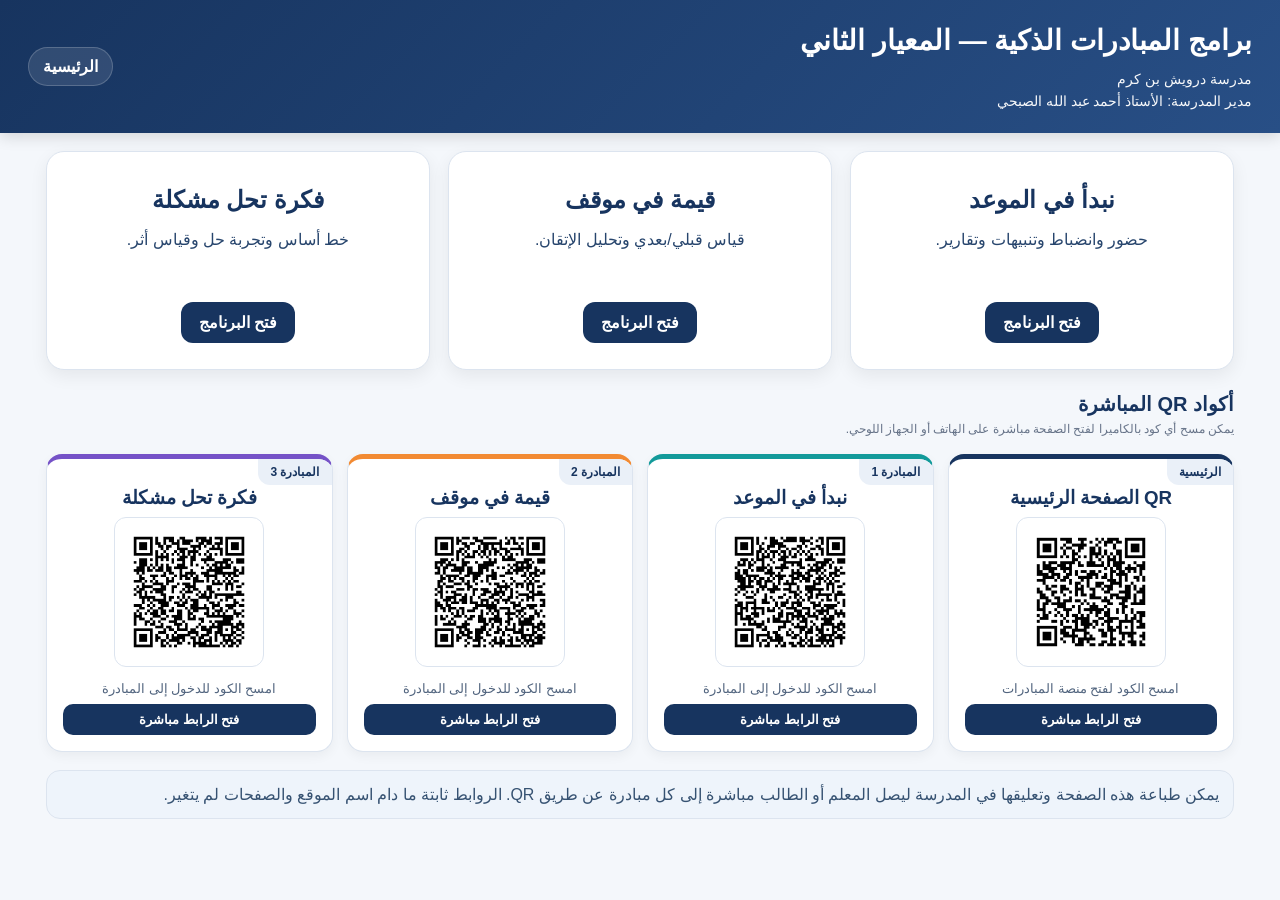
<file: index.html>
<!doctype html><html lang="ar" dir="rtl"><head><meta charset="utf-8"><meta name="viewport" content="width=device-width,initial-scale=1"><title>برامج المبادرات الذكية — المعيار الثاني</title><style>
:root{--a:#17345f;--b:#284f86;--bg:#f4f7fb;--card:#ffffff;--text:#1f2b3d;--muted:#677489;--line:#dce4ef}
*{box-sizing:border-box}
body{margin:0;font-family:Tahoma,Arial,sans-serif;direction:rtl;background:var(--bg);color:var(--text)}
a{text-decoration:none}
header{padding:24px 28px;color:#fff;background:linear-gradient(135deg,var(--a),var(--b));box-shadow:0 4px 14px #0002}
header h1{margin:0 0 8px;font-size:28px}
.meta{font-size:14px;opacity:.96}
.wrap{max-width:1220px;margin:18px auto;padding:0 16px}
.grid{display:grid;grid-template-columns:repeat(4,1fr);gap:12px}.card{background:#fff;border:1px solid var(--line);border-radius:16px;padding:16px;box-shadow:0 4px 12px #0000000c}
.kpi b{display:block;font-size:28px;color:var(--a);margin-top:8px}.kpi span{font-size:13px;color:var(--muted)}
.title{font-size:20px;color:var(--a);margin:22px 0 10px;font-weight:700}.two{display:grid;grid-template-columns:1.2fr .8fr;gap:14px}
form{display:grid;grid-template-columns:repeat(4,1fr);gap:10px}.field{display:flex;flex-direction:column;gap:5px}label{font-size:13px;color:var(--muted)}
input,select,textarea,button{font:inherit}input,select,textarea{width:100%;padding:9px 10px;border:1px solid var(--line);border-radius:10px;background:#fff}textarea{min-height:74px;resize:vertical}
.actions,.toolbar{display:flex;gap:8px;flex-wrap:wrap}.toolbar{margin-bottom:10px}.full{grid-column:1/-1}
button,.btn{border:0;border-radius:10px;padding:10px 14px;cursor:pointer;background:var(--a);color:#fff;font-weight:700;display:inline-block}.secondary{background:#eef2f7;color:var(--a);border:1px solid var(--line)}.danger{background:#fff2f2;color:#b33a3a;border:1px solid #f2caca}
.table{max-height:340px;overflow:auto;border:1px solid var(--line);border-radius:12px}table{width:100%;border-collapse:collapse;font-size:13px}th,td{padding:9px;border-bottom:1px solid var(--line);text-align:right}th{background:#f8fafc;color:var(--a);position:sticky;top:0}
.badge{display:inline-block;padding:3px 8px;border-radius:999px;font-size:12px;font-weight:700}.ok{background:#e8f6f0;color:#137c5b}.warn{background:#fff5df;color:#c77700}.bad{background:#fdecec;color:#b33a3a}
.insight{padding:12px;border-right:4px solid var(--a);background:#f8fafc;border-radius:10px;margin:8px 0}.small{font-size:12px;color:var(--muted)}canvas{width:100%;height:220px;background:#fff;border-radius:12px}
.cards3{display:grid;grid-template-columns:repeat(3,1fr);gap:18px}.hero-card{background:#fff;border-radius:18px;padding:26px;box-shadow:0 6px 18px #0001;text-align:center;border:1px solid var(--line)}.hero-card h2{margin:8px 0 10px;color:var(--a);font-size:24px}.hero-card p{color:#27456d;font-size:16px;min-height:44px}
.home-btn{display:inline-block;margin-top:12px;padding:11px 18px;background:var(--a);color:#fff;border-radius:12px;font-weight:700}
.brandbar{display:flex;align-items:center;justify-content:space-between;gap:14px;flex-wrap:wrap}.brand-info{display:flex;flex-direction:column;gap:6px}.home-link{display:inline-flex;align-items:center;gap:8px;background:#ffffff1c;color:#fff;border:1px solid #ffffff30;padding:9px 14px;border-radius:999px;font-weight:700}
.qr-grid{display:grid;grid-template-columns:repeat(auto-fit,minmax(200px,1fr));gap:14px;margin-top:18px}.qr-card{background:#fff;border:1px solid var(--line);border-radius:16px;padding:16px;text-align:center;box-shadow:0 4px 12px #0000000c}.qr-card img{width:150px;height:150px;object-fit:contain;border:1px solid var(--line);border-radius:12px;background:#fff;padding:8px}.qr-card h3{margin:8px 0;color:var(--a)}.qr-card a{display:block;color:#1b5ca8;font-size:13px;word-break:break-all;margin-top:8px}
.subhead{display:flex;justify-content:space-between;align-items:flex-start;gap:16px;flex-wrap:wrap;margin-bottom:12px}.subhead .note{max-width:720px}.page-tools{display:flex;gap:10px;flex-wrap:wrap;align-items:center}.qr-mini{background:#fff;border:1px solid var(--line);border-radius:16px;padding:10px;text-align:center;min-width:170px}.qr-mini img{width:120px;height:120px;object-fit:contain}.qr-mini .tiny{font-size:12px;color:var(--muted)}
.footer-note{margin-top:18px;padding:14px;background:#eef4fb;border:1px solid var(--line);border-radius:14px;color:#365272}
@media(max-width:980px){.grid{grid-template-columns:repeat(2,1fr)}.two{grid-template-columns:1fr}form{grid-template-columns:repeat(2,1fr)}.cards3{grid-template-columns:1fr}}
@media(max-width:600px){.grid,form{grid-template-columns:1fr}.full{grid-column:auto}header h1{font-size:22px}.hero-card h2{font-size:22px}}
@media print{.no-print,.actions,.toolbar,form,.home-link,.qr-only-hide{display:none!important}.wrap{max-width:none;margin:0;padding:0}.card,.hero-card,.qr-card{box-shadow:none}.table{max-height:none;overflow:visible}}

.qr-card{position:relative;overflow:hidden;padding-top:20px;transition:transform .18s ease,box-shadow .18s ease}
.qr-card:hover{transform:translateY(-3px);box-shadow:0 10px 24px #00000016}
.qr-tag{position:absolute;top:0;right:0;padding:6px 12px;border-bottom-left-radius:12px;background:#eaf0f8;color:#17345f;font-size:12px;font-weight:700}
.scan-text{margin:10px 0 8px;color:#52657f;font-size:13px}
.qr-open{display:inline-block;background:#17345f;color:#fff!important;padding:8px 14px;border-radius:10px;font-weight:700;font-size:13px}
.qr-home{border-top:5px solid #17345f}.qr-on{border-top:5px solid #129a9a}.qr-values{border-top:5px solid #f28a32}.qr-problem{border-top:5px solid #7552c7}
@media print{.qr-open{display:none!important}.qr-card:hover{transform:none;box-shadow:none}}
</style></head><body>
<header>
  <div class="brandbar">
    <div class="brand-info">
      <h1>برامج المبادرات الذكية — المعيار الثاني</h1>
      <div class="meta">مدرسة درويش بن كرم</div>
      <div class="meta">مدير المدرسة: الأستاذ أحمد عبد الله الصبحي</div>
    </div>
    <a class="home-link no-print" href="https://maa063178-collab.github.io/">الرئيسية</a>
  </div>
</header>
<div class="wrap">
  <div class="cards3">
    <div class="hero-card"><h2>نبدأ في الموعد</h2><p>حضور وانضباط وتنبيهات وتقارير.</p><a class="home-btn" href="on-time.html">فتح البرنامج</a></div>
    <div class="hero-card"><h2>قيمة في موقف</h2><p>قياس قبلي/بعدي وتحليل الإتقان.</p><a class="home-btn" href="values.html">فتح البرنامج</a></div>
    <div class="hero-card"><h2>فكرة تحل مشكلة</h2><p>خط أساس وتجربة حل وقياس أثر.</p><a class="home-btn" href="problem-solving.html">فتح البرنامج</a></div>
  </div>

  <div class="title">أكواد QR المباشرة</div><div class="small" style="margin:-4px 0 14px">يمكن مسح أي كود بالكاميرا لفتح الصفحة مباشرة على الهاتف أو الجهاز اللوحي.</div>
  <div class="qr-grid">
    
    <div class="qr-card qr-home"><div class="qr-tag">الرئيسية</div><h3>QR الصفحة الرئيسية</h3><img src="[data-uri]" alt="QR الصفحة الرئيسية"><div class="scan-text">امسح الكود لفتح منصة المبادرات</div><a class="qr-open" target="_blank" rel="noopener" href="https://maa063178-collab.github.io/">فتح الرابط مباشرة</a></div>
    <div class="qr-card qr-on"><div class="qr-tag">المبادرة 1</div><h3>نبدأ في الموعد</h3><img src="[data-uri]" alt="QR نبدأ في الموعد"><div class="scan-text">امسح الكود للدخول إلى المبادرة</div><a class="qr-open" target="_blank" rel="noopener" href="https://maa063178-collab.github.io/on-time.html">فتح الرابط مباشرة</a></div>
    <div class="qr-card qr-values"><div class="qr-tag">المبادرة 2</div><h3>قيمة في موقف</h3><img src="[data-uri]" alt="QR قيمة في موقف"><div class="scan-text">امسح الكود للدخول إلى المبادرة</div><a class="qr-open" target="_blank" rel="noopener" href="https://maa063178-collab.github.io/values.html">فتح الرابط مباشرة</a></div>
    <div class="qr-card qr-problem"><div class="qr-tag">المبادرة 3</div><h3>فكرة تحل مشكلة</h3><img src="[data-uri]" alt="QR فكرة تحل مشكلة"><div class="scan-text">امسح الكود للدخول إلى المبادرة</div><a class="qr-open" target="_blank" rel="noopener" href="https://maa063178-collab.github.io/problem-solving.html">فتح الرابط مباشرة</a></div>
  </div>

  <div class="footer-note">يمكن طباعة هذه الصفحة وتعليقها في المدرسة ليصل المعلم أو الطالب مباشرة إلى كل مبادرة عن طريق QR. الروابط ثابتة ما دام اسم الموقع والصفحات لم يتغير.</div>
</div></body></html>
</file>
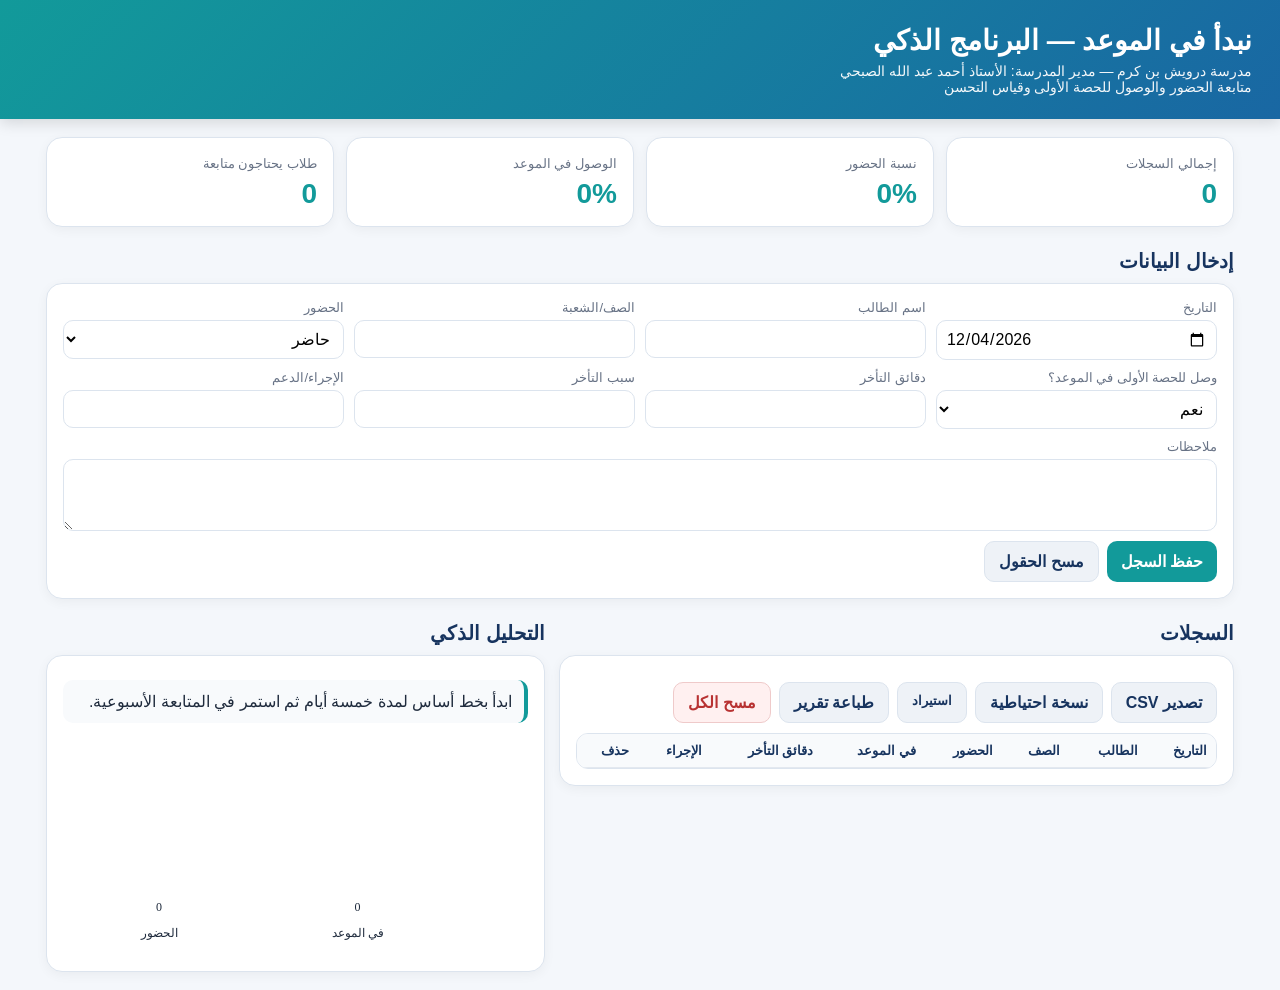
<file: 01_نبدا_في_الموعد (1).html>
<!doctype html><html lang="ar" dir="rtl"><head><meta charset="utf-8"><meta name="viewport" content="width=device-width,initial-scale=1"><title>نبدأ في الموعد — البرنامج الذكي</title><style>:root{--a:#129a9a;--b:#1967a3}body{margin:0;font-family:Tahoma,Arial,sans-serif;direction:rtl;background:#f4f7fb;color:#1f2b3d}*{box-sizing:border-box}header{padding:24px 28px;color:#fff;background:linear-gradient(135deg,var(--a),var(--b));box-shadow:0 4px 14px #0002}h1{margin:0 0 6px;font-size:28px}.meta{font-size:14px;opacity:.95}.wrap{max-width:1220px;margin:18px auto;padding:0 16px}.grid{display:grid;grid-template-columns:repeat(4,1fr);gap:12px}.card{background:#fff;border:1px solid #dce4ee;border-radius:16px;padding:16px;box-shadow:0 3px 12px #0000000c}.kpi b{display:block;font-size:28px;color:var(--a);margin-top:6px}.kpi span,label,.muted{font-size:13px;color:#687386}.title{font-size:20px;font-weight:700;color:#17345f;margin:22px 0 10px}.two{display:grid;grid-template-columns:1.15fr .85fr;gap:14px}form{display:grid;grid-template-columns:repeat(4,1fr);gap:10px}.field{display:flex;flex-direction:column;gap:5px}.full{grid-column:1/-1}input,select,textarea,button{font:inherit}input,select,textarea{width:100%;padding:9px;border:1px solid #dce4ee;border-radius:10px;background:#fff}textarea{min-height:72px;resize:vertical}.actions,.toolbar{display:flex;gap:8px;flex-wrap:wrap;margin-top:10px}button,.btn{border:0;border-radius:10px;padding:10px 14px;cursor:pointer;background:var(--a);color:#fff;font-weight:700;text-decoration:none;display:inline-block}.secondary{background:#eef2f7;color:#17345f;border:1px solid #dce4ee}.danger{background:#fff0f0;color:#b83232;border:1px solid #efcaca}.table{max-height:350px;overflow:auto;border:1px solid #dce4ee;border-radius:12px;margin-top:10px}table{width:100%;border-collapse:collapse;font-size:13px}th,td{padding:9px;border-bottom:1px solid #e3e8ef;text-align:right;vertical-align:top}th{background:#f8fafc;color:#17345f;position:sticky;top:0}.insight{padding:12px;border-right:4px solid var(--a);background:#f8fafc;border-radius:10px;margin:8px 0}.badge{display:inline-block;padding:3px 8px;border-radius:999px;font-size:12px;font-weight:700}.ok{background:#e7f6ef;color:#137a58}.warn{background:#fff4df;color:#ad6a00}.bad{background:#fdecec;color:#b83232}canvas{width:100%;height:220px}@media(max-width:900px){.grid{grid-template-columns:repeat(2,1fr)}.two{grid-template-columns:1fr}form{grid-template-columns:repeat(2,1fr)}}@media(max-width:600px){.grid,form{grid-template-columns:1fr}.full{grid-column:auto}h1{font-size:22px}}@media print{body{background:#fff}.no-print,form,.actions,.toolbar{display:none!important}.wrap{max-width:none}.card{box-shadow:none}.table{max-height:none;overflow:visible}}</style></head><body>
<header><h1>نبدأ في الموعد — البرنامج الذكي</h1><div class="meta">مدرسة درويش بن كرم — مدير المدرسة: الأستاذ أحمد عبد الله الصبحي</div><div class="meta">متابعة الحضور والوصول للحصة الأولى وقياس التحسن</div></header>
<div class="wrap"><div class="grid"><div class="card kpi"><span>إجمالي السجلات</span><b id="k1">0</b></div><div class="card kpi"><span>نسبة الحضور</span><b id="k2">0</b></div><div class="card kpi"><span>الوصول في الموعد</span><b id="k3">0</b></div><div class="card kpi"><span>طلاب يحتاجون متابعة</span><b id="k4">0</b></div></div>
<div class="title">إدخال البيانات</div><div class="card"><form id="f"><div class="field"><label>التاريخ</label><input id="date" type="date"></div><div class="field"><label>اسم الطالب</label><input id="name" type="text"></div><div class="field"><label>الصف/الشعبة</label><input id="cls" type="text"></div><div class="field"><label>الحضور</label><select id="present"><option>حاضر</option><option>غائب</option></select></div><div class="field"><label>وصل للحصة الأولى في الموعد؟</label><select id="ontime"><option>نعم</option><option>لا</option></select></div><div class="field"><label>دقائق التأخر</label><input id="late" type="number"></div><div class="field"><label>سبب التأخر</label><input id="reason" type="text"></div><div class="field"><label>الإجراء/الدعم</label><input id="action" type="text"></div><div class="field full"><label>ملاحظات</label><textarea id="notes"></textarea></div></form><div class="actions no-print"><button onclick="add()">حفظ السجل</button><button class="secondary" onclick="clearForm()">مسح الحقول</button></div></div>
<div class="two"><div><div class="title">السجلات</div><div class="card"><div class="toolbar no-print"><button class="secondary" onclick="download(C.id+'.csv',csv(),'text/csv')">تصدير CSV</button><button class="secondary" onclick="backup()">نسخة احتياطية</button><label class="btn secondary">استيراد<input type="file" hidden onchange="restore(this)"></label><button class="secondary" onclick="window.print()">طباعة تقرير</button><button class="danger" onclick="wipe()">مسح الكل</button></div><div class="table"><table><thead><tr><th>التاريخ</th><th>الطالب</th><th>الصف</th><th>الحضور</th><th>في الموعد</th><th>دقائق التأخر</th><th>الإجراء</th><th class="no-print">حذف</th></tr></thead><tbody id="rows"></tbody></table></div></div></div>
<div><div class="title">التحليل الذكي</div><div class="card"><div id="insights"></div><canvas id="chart"></canvas></div></div></div></div>
<script>const CONFIG={"id": "punctuality", "title": "نبدأ في الموعد — البرنامج الذكي", "subtitle": "متابعة الحضور والوصول للحصة الأولى وقياس التحسن", "kpis": ["إجمالي السجلات", "نسبة الحضور", "الوصول في الموعد", "طلاب يحتاجون متابعة"], "fields": [{"id": "date", "label": "التاريخ", "type": "date"}, {"id": "name", "label": "اسم الطالب", "type": "text"}, {"id": "cls", "label": "الصف/الشعبة", "type": "text"}, {"id": "present", "label": "الحضور", "type": "select", "options": ["حاضر", "غائب"]}, {"id": "ontime", "label": "وصل للحصة الأولى في الموعد؟", "type": "select", "options": ["نعم", "لا"]}, {"id": "late", "label": "دقائق التأخر", "type": "number"}, {"id": "reason", "label": "سبب التأخر", "type": "text"}, {"id": "action", "label": "الإجراء/الدعم", "type": "text"}, {"id": "notes", "label": "ملاحظات", "type": "textarea", "full": true}], "required": ["date", "name"], "columns": [{"id": "date", "label": "التاريخ"}, {"id": "name", "label": "الطالب"}, {"id": "cls", "label": "الصف"}, {"id": "present", "label": "الحضور"}, {"id": "ontime", "label": "في الموعد"}, {"id": "late", "label": "دقائق التأخر"}, {"id": "action", "label": "الإجراء"}]};const C=CONFIG, KEY='smart_'+C.id+'_rows'; let rows=JSON.parse(localStorage.getItem(KEY)||'[]');
const $=id=>document.getElementById(id), esc=s=>String(s??'').replace(/[&<>\"']/g,m=>({'&':'&amp;','<':'&lt;','>':'&gt;','\"':'&quot;',"'":'&#39;'}[m]));
function save(){localStorage.setItem(KEY,JSON.stringify(rows))} function pct(a,b){return b?Math.round(a/b*100):0}
function collect(){let r={};C.fields.forEach(f=>{let e=$(f.id),v=e.value;if(f.type==='number')v=+v||0;r[f.id]=v});return r}
function clearForm(){C.fields.forEach(f=>{let e=$(f.id); if(f.type==='date')e.value=new Date().toISOString().slice(0,10); else if(f.type==='select')e.selectedIndex=0; else e.value=''} )}
function add(){let r=collect();for(const id of C.required){if(!String(r[id]??'').trim()){alert('يرجى استكمال الحقول الأساسية');return}}rows.push(r);save();clearForm();render()}
function del(i){rows.splice(i,1);save();render()} function wipe(){if(confirm('هل تريد مسح جميع بيانات هذه المبادرة؟')){rows=[];save();render()}}
function csv(){if(!rows.length)return '';let ks=C.fields.map(f=>f.id),head=C.fields.map(f=>'\"'+f.label+'\"').join(',');let body=rows.map(r=>ks.map(k=>'\"'+String(r[k]??'').replaceAll('\"','\"\"')+'\"').join(',')).join('\n');return '\uFEFF'+head+'\n'+body}
function download(name,text,type){let a=document.createElement('a');a.href=URL.createObjectURL(new Blob([text],{type:type||'text/plain'}));a.download=name;a.click();URL.revokeObjectURL(a.href)}
function backup(){download(C.id+'_backup.json',JSON.stringify(rows,null,2),'application/json')}
function restore(inp){let f=inp.files[0];if(!f)return;let rd=new FileReader();rd.onload=()=>{try{rows=JSON.parse(rd.result);save();render();alert('تم الاستيراد بنجاح')}catch(e){alert('الملف غير صالح')}};rd.readAsText(f)}
function draw(labels,vals,max){let c=$('chart'),ctx=c.getContext('2d'),w=c.clientWidth||500,h=220,d=devicePixelRatio||1;c.width=w*d;c.height=h*d;ctx.scale(d,d);ctx.clearRect(0,0,w,h);let pad=34,bw=(w-pad*2)/(Math.max(vals.length,1)*1.6);ctx.font='12px Tahoma';ctx.textAlign='center';vals.forEach((v,i)=>{let x=pad+i*bw*1.6,bh=(h-70)*(Math.max(0,Math.min(max,v))/max),y=h-34-bh;ctx.fillStyle=getComputedStyle(document.documentElement).getPropertyValue('--a').trim();ctx.fillRect(x,y,bw,bh);ctx.fillStyle='#1f2b3d';ctx.fillText(String(v),x+bw/2,y-6);ctx.fillText(labels[i],x+bw/2,h-14)})}
function analyze(){
 if(C.id==='punctuality'){let total=rows.length,pres=rows.filter(r=>r.present==='حاضر').length,on=rows.filter(r=>r.present==='حاضر'&&r.ontime==='نعم').length;let by={};rows.forEach(r=>{if(r.present==='حاضر'&&r.ontime==='لا')by[r.name]=(by[r.name]||0)+1});let follow=Object.entries(by).filter(x=>x[1]>=2);let late=rows.filter(r=>r.late>0);let k=[total,pct(pres,total)+'%',pct(on,pres)+'%',follow.length];let ins=[];let op=pct(on,pres);ins.push(rows.length?`معدل الوصول في الموعد <b>${op}%</b>. ${op>=90?'الأداء مرتفع؛ حافظ على التعزيز والمتابعة.':op>=75?'الأداء متوسط؛ ركّز على أسباب التأخر المتكررة.':'توجد فجوة واضحة؛ نفّذ تدخلًا مركزًا مع الحالات المتكررة.'}`:'ابدأ بخط أساس لمدة خمسة أيام ثم استمر في المتابعة الأسبوعية.');if(follow.length)ins.push('<b>تنبيه متابعة:</b> '+follow.map(x=>esc(x[0])+' ('+x[1]+')').join('، '));if(late.length)ins.push('متوسط التأخر للحالات المتأخرة: <b>'+Math.round(late.reduce((a,r)=>a+r.late,0)/late.length)+' دقيقة</b>.');draw(['الحضور','في الموعد'],[pct(pres,total),op],100);return [k,ins]}
 if(C.id==='values'){let total=rows.length,avg=total?(rows.reduce((a,r)=>a+(+r.identify)+(+r.apply),0)/total):0,master=rows.filter(r=>(+r.identify)+(+r.apply)===2).length;let by={};rows.forEach(r=>(by[r.name]??=[]).push((+r.identify)+(+r.apply)));let low=Object.entries(by).filter(x=>x[1].reduce((a,b)=>a+b,0)/x[1].length<1.5);let pre=rows.filter(r=>r.stage==='قبلي'),post=rows.filter(r=>r.stage==='بعدي'),av=a=>a.length?a.reduce((s,r)=>s+(+r.identify)+(+r.apply),0)/a.length:0;let ins=[];if(!total)ins.push('ابدأ بموقف قبلي قصير، ثم كرر موقفًا مماثلًا بعد التنفيذ للمقارنة.');if(pre.length&&post.length){let d=(av(post)-av(pre)).toFixed(2);ins.push(`التغير بين القياس القبلي والبعدي: <b>${d>0?'+':''}${d} درجة</b> من 2.`)}if(low.length)ins.push('<b>طلاب يحتاجون دعمًا:</b> '+low.map(x=>esc(x[0])).join('، '));let vals={};rows.forEach(r=>(vals[r.value]??=[]).push((+r.identify)+(+r.apply)));let weak=Object.entries(vals).sort((a,b)=>(a[1].reduce((x,y)=>x+y,0)/a[1].length)-(b[1].reduce((x,y)=>x+y,0)/b[1].length))[0];if(weak)ins.push('القيمة الأقل متوسطًا حاليًا: <b>'+esc(weak[0])+'</b>. زد المواقف التطبيقية المرتبطة بها.');draw(['قبلي','بعدي'],[Math.round(av(pre)*50),Math.round(av(post)*50)],100);return [[total,avg.toFixed(2),pct(master,total)+'%',low.length],ins]}
 let total=rows.length,av=k=>total?rows.reduce((a,r)=>a+(+r[k]),0)/total:0,b=av('baseline'),f=av('final'),imp=b?Math.round((b-f)/b*100):0;let need=rows.filter(r=>+r.baseline>0?Math.round((r.baseline-r.final)/r.baseline*100)<10:true);let ins=[];if(!total)ins.push('ابدأ برصد المشكلة عدديًا لعدة أيام كخط أساس، ثم جرّب حلًا واحدًا قابلًا للقياس.');else{ins.push(`التحسن الكلي التقريبي: <b>${imp}%</b>. ${imp>=20?'النتيجة تدعم استمرار الحل وتوثيقه.':imp>0?'يوجد تحسن محدود؛ راجع خطوات التنفيذ قبل التوسع.':'لا يظهر تحسن حتى الآن؛ يفضّل تعديل الحل أو طريقة التنفيذ.'}`);if(need.length)ins.push('<b>تجارب تحتاج مراجعة:</b> '+need.map(r=>esc(r.problem)).join('، '));ins.push('التجارب المصنفة ناجحة: <b>'+rows.filter(r=>r.status==='ناجحة').length+'</b> من '+total+'.')}draw(['خط الأساس','النهائي'],[Math.round(b),Math.round(f)],Math.max(100,Math.ceil(Math.max(b,f)/10)*10||100));return [[total,b.toFixed(1),f.toFixed(1),imp+'%'],ins]}
function render(){let [k,ins]=analyze();k.forEach((v,i)=>$('k'+(i+1)).textContent=v);$('insights').innerHTML=ins.map(x=>'<div class="insight">'+x+'</div>').join('');$('rows').innerHTML=rows.slice().reverse().map((r,ri)=>{let i=rows.length-1-ri;return '<tr>'+C.columns.map(c=>'<td>'+esc(typeof c.value==='function'?c.value(r):r[c.id])+'</td>').join('')+'<td class="no-print"><button class="danger" onclick="del('+i+')">حذف</button></td></tr>'}).join('')}
document.addEventListener('DOMContentLoaded',()=>{C.fields.forEach(f=>{if(f.type==='date')$(f.id).value=new Date().toISOString().slice(0,10)});render()})</script></body></html>
</file>
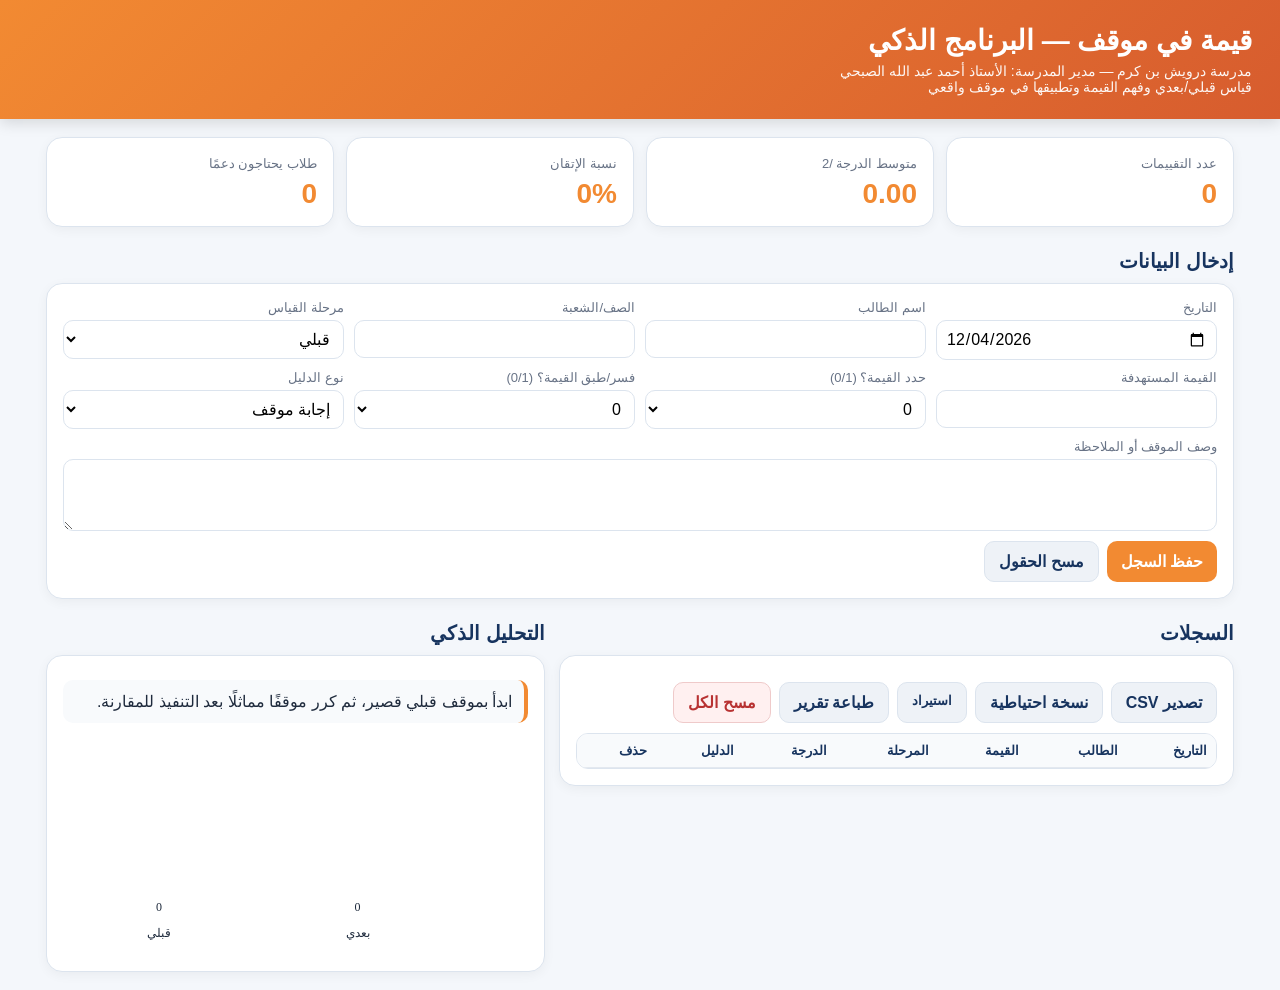
<file: 02_قيمة_في_موقف.html>
<!doctype html><html lang="ar" dir="rtl"><head><meta charset="utf-8"><meta name="viewport" content="width=device-width,initial-scale=1"><title>قيمة في موقف — البرنامج الذكي</title><style>:root{--a:#f28a32;--b:#d75c2e}body{margin:0;font-family:Tahoma,Arial,sans-serif;direction:rtl;background:#f4f7fb;color:#1f2b3d}*{box-sizing:border-box}header{padding:24px 28px;color:#fff;background:linear-gradient(135deg,var(--a),var(--b));box-shadow:0 4px 14px #0002}h1{margin:0 0 6px;font-size:28px}.meta{font-size:14px;opacity:.95}.wrap{max-width:1220px;margin:18px auto;padding:0 16px}.grid{display:grid;grid-template-columns:repeat(4,1fr);gap:12px}.card{background:#fff;border:1px solid #dce4ee;border-radius:16px;padding:16px;box-shadow:0 3px 12px #0000000c}.kpi b{display:block;font-size:28px;color:var(--a);margin-top:6px}.kpi span,label,.muted{font-size:13px;color:#687386}.title{font-size:20px;font-weight:700;color:#17345f;margin:22px 0 10px}.two{display:grid;grid-template-columns:1.15fr .85fr;gap:14px}form{display:grid;grid-template-columns:repeat(4,1fr);gap:10px}.field{display:flex;flex-direction:column;gap:5px}.full{grid-column:1/-1}input,select,textarea,button{font:inherit}input,select,textarea{width:100%;padding:9px;border:1px solid #dce4ee;border-radius:10px;background:#fff}textarea{min-height:72px;resize:vertical}.actions,.toolbar{display:flex;gap:8px;flex-wrap:wrap;margin-top:10px}button,.btn{border:0;border-radius:10px;padding:10px 14px;cursor:pointer;background:var(--a);color:#fff;font-weight:700;text-decoration:none;display:inline-block}.secondary{background:#eef2f7;color:#17345f;border:1px solid #dce4ee}.danger{background:#fff0f0;color:#b83232;border:1px solid #efcaca}.table{max-height:350px;overflow:auto;border:1px solid #dce4ee;border-radius:12px;margin-top:10px}table{width:100%;border-collapse:collapse;font-size:13px}th,td{padding:9px;border-bottom:1px solid #e3e8ef;text-align:right;vertical-align:top}th{background:#f8fafc;color:#17345f;position:sticky;top:0}.insight{padding:12px;border-right:4px solid var(--a);background:#f8fafc;border-radius:10px;margin:8px 0}.badge{display:inline-block;padding:3px 8px;border-radius:999px;font-size:12px;font-weight:700}.ok{background:#e7f6ef;color:#137a58}.warn{background:#fff4df;color:#ad6a00}.bad{background:#fdecec;color:#b83232}canvas{width:100%;height:220px}@media(max-width:900px){.grid{grid-template-columns:repeat(2,1fr)}.two{grid-template-columns:1fr}form{grid-template-columns:repeat(2,1fr)}}@media(max-width:600px){.grid,form{grid-template-columns:1fr}.full{grid-column:auto}h1{font-size:22px}}@media print{body{background:#fff}.no-print,form,.actions,.toolbar{display:none!important}.wrap{max-width:none}.card{box-shadow:none}.table{max-height:none;overflow:visible}}</style></head><body>
<header><h1>قيمة في موقف — البرنامج الذكي</h1><div class="meta">مدرسة درويش بن كرم — مدير المدرسة: الأستاذ أحمد عبد الله الصبحي</div><div class="meta">قياس قبلي/بعدي وفهم القيمة وتطبيقها في موقف واقعي</div></header>
<div class="wrap"><div class="grid"><div class="card kpi"><span>عدد التقييمات</span><b id="k1">0</b></div><div class="card kpi"><span>متوسط الدرجة /2</span><b id="k2">0</b></div><div class="card kpi"><span>نسبة الإتقان</span><b id="k3">0</b></div><div class="card kpi"><span>طلاب يحتاجون دعمًا</span><b id="k4">0</b></div></div>
<div class="title">إدخال البيانات</div><div class="card"><form id="f"><div class="field"><label>التاريخ</label><input id="date" type="date"></div><div class="field"><label>اسم الطالب</label><input id="name" type="text"></div><div class="field"><label>الصف/الشعبة</label><input id="cls" type="text"></div><div class="field"><label>مرحلة القياس</label><select id="stage"><option>قبلي</option><option>أثناء التنفيذ</option><option>بعدي</option></select></div><div class="field"><label>القيمة المستهدفة</label><input id="value" type="text"></div><div class="field"><label>حدد القيمة؟ (0/1)</label><select id="identify"><option>0</option><option>1</option></select></div><div class="field"><label>فسر/طبق القيمة؟ (0/1)</label><select id="apply"><option>0</option><option>1</option></select></div><div class="field"><label>نوع الدليل</label><select id="evidence"><option>إجابة موقف</option><option>ملاحظة سلوكية</option><option>منتج طالب</option><option>تأمل/كتابة</option></select></div><div class="field full"><label>وصف الموقف أو الملاحظة</label><textarea id="scenario"></textarea></div></form><div class="actions no-print"><button onclick="add()">حفظ السجل</button><button class="secondary" onclick="clearForm()">مسح الحقول</button></div></div>
<div class="two"><div><div class="title">السجلات</div><div class="card"><div class="toolbar no-print"><button class="secondary" onclick="download(C.id+'.csv',csv(),'text/csv')">تصدير CSV</button><button class="secondary" onclick="backup()">نسخة احتياطية</button><label class="btn secondary">استيراد<input type="file" hidden onchange="restore(this)"></label><button class="secondary" onclick="window.print()">طباعة تقرير</button><button class="danger" onclick="wipe()">مسح الكل</button></div><div class="table"><table><thead><tr><th>التاريخ</th><th>الطالب</th><th>القيمة</th><th>المرحلة</th><th>الدرجة</th><th>الدليل</th><th class="no-print">حذف</th></tr></thead><tbody id="rows"></tbody></table></div></div></div>
<div><div class="title">التحليل الذكي</div><div class="card"><div id="insights"></div><canvas id="chart"></canvas></div></div></div></div>
<script>const CONFIG={"id": "values", "title": "قيمة في موقف — البرنامج الذكي", "subtitle": "قياس قبلي/بعدي وفهم القيمة وتطبيقها في موقف واقعي", "kpis": ["عدد التقييمات", "متوسط الدرجة /2", "نسبة الإتقان", "طلاب يحتاجون دعمًا"], "fields": [{"id": "date", "label": "التاريخ", "type": "date"}, {"id": "name", "label": "اسم الطالب", "type": "text"}, {"id": "cls", "label": "الصف/الشعبة", "type": "text"}, {"id": "stage", "label": "مرحلة القياس", "type": "select", "options": ["قبلي", "أثناء التنفيذ", "بعدي"]}, {"id": "value", "label": "القيمة المستهدفة", "type": "text"}, {"id": "identify", "label": "حدد القيمة؟ (0/1)", "type": "select", "options": ["0", "1"]}, {"id": "apply", "label": "فسر/طبق القيمة؟ (0/1)", "type": "select", "options": ["0", "1"]}, {"id": "evidence", "label": "نوع الدليل", "type": "select", "options": ["إجابة موقف", "ملاحظة سلوكية", "منتج طالب", "تأمل/كتابة"]}, {"id": "scenario", "label": "وصف الموقف أو الملاحظة", "type": "textarea", "full": true}], "required": ["date", "name", "value"], "columns": [{"id": "date", "label": "التاريخ"}, {"id": "name", "label": "الطالب"}, {"id": "value", "label": "القيمة"}, {"id": "stage", "label": "المرحلة"}, {"id": "score", "label": "الدرجة", "value": r=>(+r.identify)+(+r.apply)}, {"id": "evidence", "label": "الدليل"}]};const C=CONFIG, KEY='smart_'+C.id+'_rows'; let rows=JSON.parse(localStorage.getItem(KEY)||'[]');
const $=id=>document.getElementById(id), esc=s=>String(s??'').replace(/[&<>\"']/g,m=>({'&':'&amp;','<':'&lt;','>':'&gt;','\"':'&quot;',"'":'&#39;'}[m]));
function save(){localStorage.setItem(KEY,JSON.stringify(rows))} function pct(a,b){return b?Math.round(a/b*100):0}
function collect(){let r={};C.fields.forEach(f=>{let e=$(f.id),v=e.value;if(f.type==='number')v=+v||0;r[f.id]=v});return r}
function clearForm(){C.fields.forEach(f=>{let e=$(f.id); if(f.type==='date')e.value=new Date().toISOString().slice(0,10); else if(f.type==='select')e.selectedIndex=0; else e.value=''} )}
function add(){let r=collect();for(const id of C.required){if(!String(r[id]??'').trim()){alert('يرجى استكمال الحقول الأساسية');return}}rows.push(r);save();clearForm();render()}
function del(i){rows.splice(i,1);save();render()} function wipe(){if(confirm('هل تريد مسح جميع بيانات هذه المبادرة؟')){rows=[];save();render()}}
function csv(){if(!rows.length)return '';let ks=C.fields.map(f=>f.id),head=C.fields.map(f=>'\"'+f.label+'\"').join(',');let body=rows.map(r=>ks.map(k=>'\"'+String(r[k]??'').replaceAll('\"','\"\"')+'\"').join(',')).join('\n');return '\uFEFF'+head+'\n'+body}
function download(name,text,type){let a=document.createElement('a');a.href=URL.createObjectURL(new Blob([text],{type:type||'text/plain'}));a.download=name;a.click();URL.revokeObjectURL(a.href)}
function backup(){download(C.id+'_backup.json',JSON.stringify(rows,null,2),'application/json')}
function restore(inp){let f=inp.files[0];if(!f)return;let rd=new FileReader();rd.onload=()=>{try{rows=JSON.parse(rd.result);save();render();alert('تم الاستيراد بنجاح')}catch(e){alert('الملف غير صالح')}};rd.readAsText(f)}
function draw(labels,vals,max){let c=$('chart'),ctx=c.getContext('2d'),w=c.clientWidth||500,h=220,d=devicePixelRatio||1;c.width=w*d;c.height=h*d;ctx.scale(d,d);ctx.clearRect(0,0,w,h);let pad=34,bw=(w-pad*2)/(Math.max(vals.length,1)*1.6);ctx.font='12px Tahoma';ctx.textAlign='center';vals.forEach((v,i)=>{let x=pad+i*bw*1.6,bh=(h-70)*(Math.max(0,Math.min(max,v))/max),y=h-34-bh;ctx.fillStyle=getComputedStyle(document.documentElement).getPropertyValue('--a').trim();ctx.fillRect(x,y,bw,bh);ctx.fillStyle='#1f2b3d';ctx.fillText(String(v),x+bw/2,y-6);ctx.fillText(labels[i],x+bw/2,h-14)})}
function analyze(){
 if(C.id==='punctuality'){let total=rows.length,pres=rows.filter(r=>r.present==='حاضر').length,on=rows.filter(r=>r.present==='حاضر'&&r.ontime==='نعم').length;let by={};rows.forEach(r=>{if(r.present==='حاضر'&&r.ontime==='لا')by[r.name]=(by[r.name]||0)+1});let follow=Object.entries(by).filter(x=>x[1]>=2);let late=rows.filter(r=>r.late>0);let k=[total,pct(pres,total)+'%',pct(on,pres)+'%',follow.length];let ins=[];let op=pct(on,pres);ins.push(rows.length?`معدل الوصول في الموعد <b>${op}%</b>. ${op>=90?'الأداء مرتفع؛ حافظ على التعزيز والمتابعة.':op>=75?'الأداء متوسط؛ ركّز على أسباب التأخر المتكررة.':'توجد فجوة واضحة؛ نفّذ تدخلًا مركزًا مع الحالات المتكررة.'}`:'ابدأ بخط أساس لمدة خمسة أيام ثم استمر في المتابعة الأسبوعية.');if(follow.length)ins.push('<b>تنبيه متابعة:</b> '+follow.map(x=>esc(x[0])+' ('+x[1]+')').join('، '));if(late.length)ins.push('متوسط التأخر للحالات المتأخرة: <b>'+Math.round(late.reduce((a,r)=>a+r.late,0)/late.length)+' دقيقة</b>.');draw(['الحضور','في الموعد'],[pct(pres,total),op],100);return [k,ins]}
 if(C.id==='values'){let total=rows.length,avg=total?(rows.reduce((a,r)=>a+(+r.identify)+(+r.apply),0)/total):0,master=rows.filter(r=>(+r.identify)+(+r.apply)===2).length;let by={};rows.forEach(r=>(by[r.name]??=[]).push((+r.identify)+(+r.apply)));let low=Object.entries(by).filter(x=>x[1].reduce((a,b)=>a+b,0)/x[1].length<1.5);let pre=rows.filter(r=>r.stage==='قبلي'),post=rows.filter(r=>r.stage==='بعدي'),av=a=>a.length?a.reduce((s,r)=>s+(+r.identify)+(+r.apply),0)/a.length:0;let ins=[];if(!total)ins.push('ابدأ بموقف قبلي قصير، ثم كرر موقفًا مماثلًا بعد التنفيذ للمقارنة.');if(pre.length&&post.length){let d=(av(post)-av(pre)).toFixed(2);ins.push(`التغير بين القياس القبلي والبعدي: <b>${d>0?'+':''}${d} درجة</b> من 2.`)}if(low.length)ins.push('<b>طلاب يحتاجون دعمًا:</b> '+low.map(x=>esc(x[0])).join('، '));let vals={};rows.forEach(r=>(vals[r.value]??=[]).push((+r.identify)+(+r.apply)));let weak=Object.entries(vals).sort((a,b)=>(a[1].reduce((x,y)=>x+y,0)/a[1].length)-(b[1].reduce((x,y)=>x+y,0)/b[1].length))[0];if(weak)ins.push('القيمة الأقل متوسطًا حاليًا: <b>'+esc(weak[0])+'</b>. زد المواقف التطبيقية المرتبطة بها.');draw(['قبلي','بعدي'],[Math.round(av(pre)*50),Math.round(av(post)*50)],100);return [[total,avg.toFixed(2),pct(master,total)+'%',low.length],ins]}
 let total=rows.length,av=k=>total?rows.reduce((a,r)=>a+(+r[k]),0)/total:0,b=av('baseline'),f=av('final'),imp=b?Math.round((b-f)/b*100):0;let need=rows.filter(r=>+r.baseline>0?Math.round((r.baseline-r.final)/r.baseline*100)<10:true);let ins=[];if(!total)ins.push('ابدأ برصد المشكلة عدديًا لعدة أيام كخط أساس، ثم جرّب حلًا واحدًا قابلًا للقياس.');else{ins.push(`التحسن الكلي التقريبي: <b>${imp}%</b>. ${imp>=20?'النتيجة تدعم استمرار الحل وتوثيقه.':imp>0?'يوجد تحسن محدود؛ راجع خطوات التنفيذ قبل التوسع.':'لا يظهر تحسن حتى الآن؛ يفضّل تعديل الحل أو طريقة التنفيذ.'}`);if(need.length)ins.push('<b>تجارب تحتاج مراجعة:</b> '+need.map(r=>esc(r.problem)).join('، '));ins.push('التجارب المصنفة ناجحة: <b>'+rows.filter(r=>r.status==='ناجحة').length+'</b> من '+total+'.')}draw(['خط الأساس','النهائي'],[Math.round(b),Math.round(f)],Math.max(100,Math.ceil(Math.max(b,f)/10)*10||100));return [[total,b.toFixed(1),f.toFixed(1),imp+'%'],ins]}
function render(){let [k,ins]=analyze();k.forEach((v,i)=>$('k'+(i+1)).textContent=v);$('insights').innerHTML=ins.map(x=>'<div class="insight">'+x+'</div>').join('');$('rows').innerHTML=rows.slice().reverse().map((r,ri)=>{let i=rows.length-1-ri;return '<tr>'+C.columns.map(c=>'<td>'+esc(typeof c.value==='function'?c.value(r):r[c.id])+'</td>').join('')+'<td class="no-print"><button class="danger" onclick="del('+i+')">حذف</button></td></tr>'}).join('')}
document.addEventListener('DOMContentLoaded',()=>{C.fields.forEach(f=>{if(f.type==='date')$(f.id).value=new Date().toISOString().slice(0,10)});render()})</script></body></html>
</file>
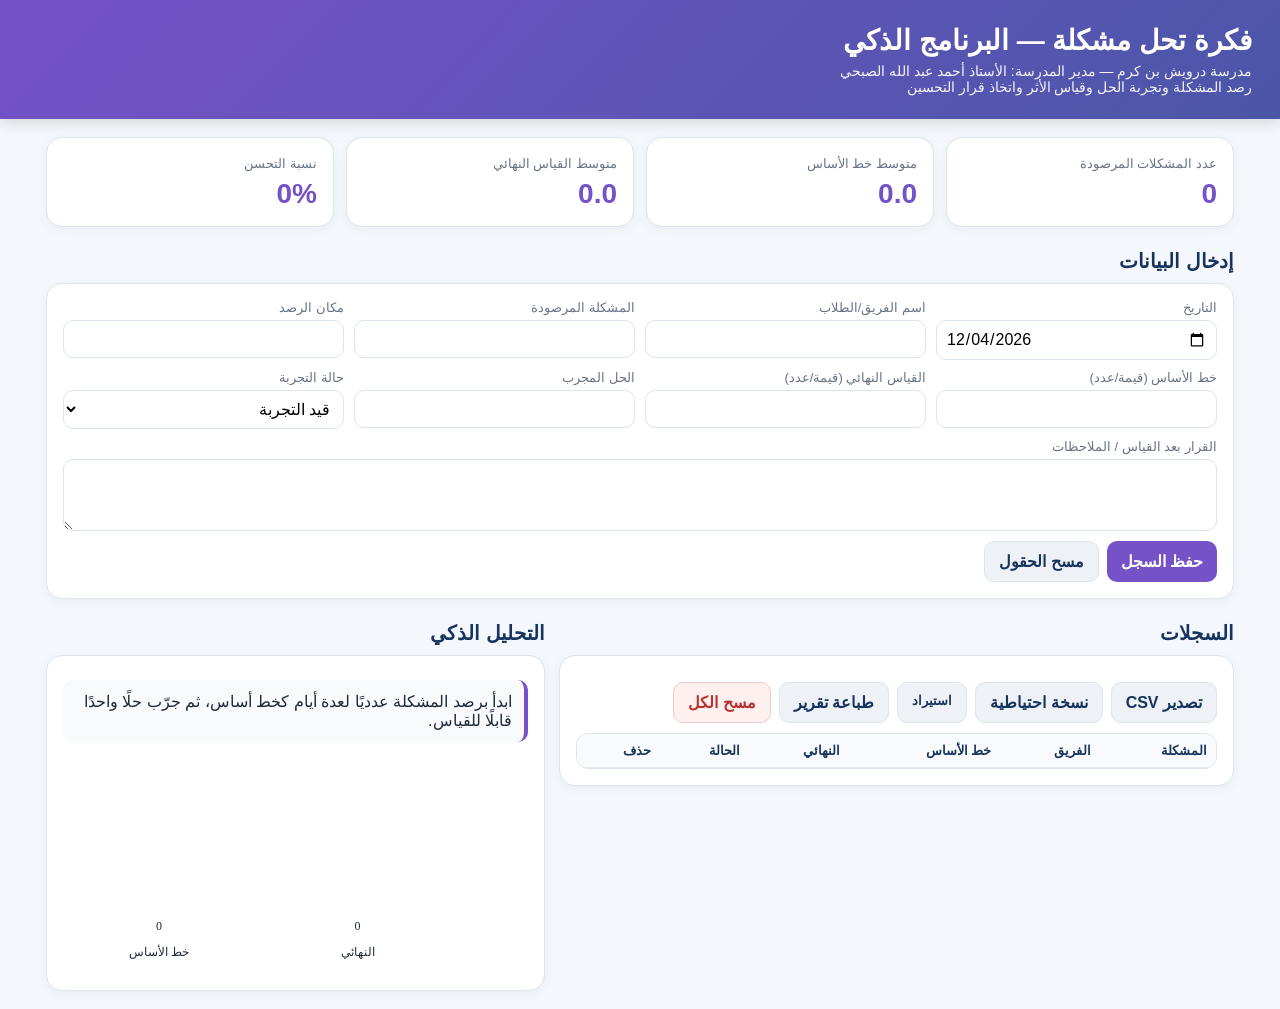
<file: 03_فكرة_تحل_مشكلة.html>
<!doctype html><html lang="ar" dir="rtl"><head><meta charset="utf-8"><meta name="viewport" content="width=device-width,initial-scale=1"><title>فكرة تحل مشكلة — البرنامج الذكي</title><style>:root{--a:#7552c7;--b:#4b56a8}body{margin:0;font-family:Tahoma,Arial,sans-serif;direction:rtl;background:#f4f7fb;color:#1f2b3d}*{box-sizing:border-box}header{padding:24px 28px;color:#fff;background:linear-gradient(135deg,var(--a),var(--b));box-shadow:0 4px 14px #0002}h1{margin:0 0 6px;font-size:28px}.meta{font-size:14px;opacity:.95}.wrap{max-width:1220px;margin:18px auto;padding:0 16px}.grid{display:grid;grid-template-columns:repeat(4,1fr);gap:12px}.card{background:#fff;border:1px solid #dce4ee;border-radius:16px;padding:16px;box-shadow:0 3px 12px #0000000c}.kpi b{display:block;font-size:28px;color:var(--a);margin-top:6px}.kpi span,label,.muted{font-size:13px;color:#687386}.title{font-size:20px;font-weight:700;color:#17345f;margin:22px 0 10px}.two{display:grid;grid-template-columns:1.15fr .85fr;gap:14px}form{display:grid;grid-template-columns:repeat(4,1fr);gap:10px}.field{display:flex;flex-direction:column;gap:5px}.full{grid-column:1/-1}input,select,textarea,button{font:inherit}input,select,textarea{width:100%;padding:9px;border:1px solid #dce4ee;border-radius:10px;background:#fff}textarea{min-height:72px;resize:vertical}.actions,.toolbar{display:flex;gap:8px;flex-wrap:wrap;margin-top:10px}button,.btn{border:0;border-radius:10px;padding:10px 14px;cursor:pointer;background:var(--a);color:#fff;font-weight:700;text-decoration:none;display:inline-block}.secondary{background:#eef2f7;color:#17345f;border:1px solid #dce4ee}.danger{background:#fff0f0;color:#b83232;border:1px solid #efcaca}.table{max-height:350px;overflow:auto;border:1px solid #dce4ee;border-radius:12px;margin-top:10px}table{width:100%;border-collapse:collapse;font-size:13px}th,td{padding:9px;border-bottom:1px solid #e3e8ef;text-align:right;vertical-align:top}th{background:#f8fafc;color:#17345f;position:sticky;top:0}.insight{padding:12px;border-right:4px solid var(--a);background:#f8fafc;border-radius:10px;margin:8px 0}.badge{display:inline-block;padding:3px 8px;border-radius:999px;font-size:12px;font-weight:700}.ok{background:#e7f6ef;color:#137a58}.warn{background:#fff4df;color:#ad6a00}.bad{background:#fdecec;color:#b83232}canvas{width:100%;height:220px}@media(max-width:900px){.grid{grid-template-columns:repeat(2,1fr)}.two{grid-template-columns:1fr}form{grid-template-columns:repeat(2,1fr)}}@media(max-width:600px){.grid,form{grid-template-columns:1fr}.full{grid-column:auto}h1{font-size:22px}}@media print{body{background:#fff}.no-print,form,.actions,.toolbar{display:none!important}.wrap{max-width:none}.card{box-shadow:none}.table{max-height:none;overflow:visible}}</style></head><body>
<header><h1>فكرة تحل مشكلة — البرنامج الذكي</h1><div class="meta">مدرسة درويش بن كرم — مدير المدرسة: الأستاذ أحمد عبد الله الصبحي</div><div class="meta">رصد المشكلة وتجربة الحل وقياس الأثر واتخاذ قرار التحسين</div></header>
<div class="wrap"><div class="grid"><div class="card kpi"><span>عدد المشكلات المرصودة</span><b id="k1">0</b></div><div class="card kpi"><span>متوسط خط الأساس</span><b id="k2">0</b></div><div class="card kpi"><span>متوسط القياس النهائي</span><b id="k3">0</b></div><div class="card kpi"><span>نسبة التحسن</span><b id="k4">0</b></div></div>
<div class="title">إدخال البيانات</div><div class="card"><form id="f"><div class="field"><label>التاريخ</label><input id="date" type="date"></div><div class="field"><label>اسم الفريق/الطلاب</label><input id="team" type="text"></div><div class="field"><label>المشكلة المرصودة</label><input id="problem" type="text"></div><div class="field"><label>مكان الرصد</label><input id="place" type="text"></div><div class="field"><label>خط الأساس (قيمة/عدد)</label><input id="baseline" type="number"></div><div class="field"><label>القياس النهائي (قيمة/عدد)</label><input id="final" type="number"></div><div class="field"><label>الحل المجرب</label><input id="solution" type="text"></div><div class="field"><label>حالة التجربة</label><select id="status"><option>قيد التجربة</option><option>ناجحة</option><option>تحتاج تعديل</option><option>متوقفة</option></select></div><div class="field full"><label>القرار بعد القياس / الملاحظات</label><textarea id="decision"></textarea></div></form><div class="actions no-print"><button onclick="add()">حفظ السجل</button><button class="secondary" onclick="clearForm()">مسح الحقول</button></div></div>
<div class="two"><div><div class="title">السجلات</div><div class="card"><div class="toolbar no-print"><button class="secondary" onclick="download(C.id+'.csv',csv(),'text/csv')">تصدير CSV</button><button class="secondary" onclick="backup()">نسخة احتياطية</button><label class="btn secondary">استيراد<input type="file" hidden onchange="restore(this)"></label><button class="secondary" onclick="window.print()">طباعة تقرير</button><button class="danger" onclick="wipe()">مسح الكل</button></div><div class="table"><table><thead><tr><th>المشكلة</th><th>الفريق</th><th>خط الأساس</th><th>النهائي</th><th>الحالة</th><th class="no-print">حذف</th></tr></thead><tbody id="rows"></tbody></table></div></div></div>
<div><div class="title">التحليل الذكي</div><div class="card"><div id="insights"></div><canvas id="chart"></canvas></div></div></div></div>
<script>const CONFIG={"id": "problems", "title": "فكرة تحل مشكلة — البرنامج الذكي", "subtitle": "رصد المشكلة وتجربة الحل وقياس الأثر واتخاذ قرار التحسين", "kpis": ["عدد المشكلات المرصودة", "متوسط خط الأساس", "متوسط القياس النهائي", "نسبة التحسن"], "fields": [{"id": "date", "label": "التاريخ", "type": "date"}, {"id": "team", "label": "اسم الفريق/الطلاب", "type": "text"}, {"id": "problem", "label": "المشكلة المرصودة", "type": "text"}, {"id": "place", "label": "مكان الرصد", "type": "text"}, {"id": "baseline", "label": "خط الأساس (قيمة/عدد)", "type": "number"}, {"id": "final", "label": "القياس النهائي (قيمة/عدد)", "type": "number"}, {"id": "solution", "label": "الحل المجرب", "type": "text"}, {"id": "status", "label": "حالة التجربة", "type": "select", "options": ["قيد التجربة", "ناجحة", "تحتاج تعديل", "متوقفة"]}, {"id": "decision", "label": "القرار بعد القياس / الملاحظات", "type": "textarea", "full": true}], "required": ["date", "team", "problem"], "columns": [{"id": "problem", "label": "المشكلة"}, {"id": "team", "label": "الفريق"}, {"id": "baseline", "label": "خط الأساس"}, {"id": "final", "label": "النهائي"}, {"id": "status", "label": "الحالة"}]};const C=CONFIG, KEY='smart_'+C.id+'_rows'; let rows=JSON.parse(localStorage.getItem(KEY)||'[]');
const $=id=>document.getElementById(id), esc=s=>String(s??'').replace(/[&<>\"']/g,m=>({'&':'&amp;','<':'&lt;','>':'&gt;','\"':'&quot;',"'":'&#39;'}[m]));
function save(){localStorage.setItem(KEY,JSON.stringify(rows))} function pct(a,b){return b?Math.round(a/b*100):0}
function collect(){let r={};C.fields.forEach(f=>{let e=$(f.id),v=e.value;if(f.type==='number')v=+v||0;r[f.id]=v});return r}
function clearForm(){C.fields.forEach(f=>{let e=$(f.id); if(f.type==='date')e.value=new Date().toISOString().slice(0,10); else if(f.type==='select')e.selectedIndex=0; else e.value=''} )}
function add(){let r=collect();for(const id of C.required){if(!String(r[id]??'').trim()){alert('يرجى استكمال الحقول الأساسية');return}}rows.push(r);save();clearForm();render()}
function del(i){rows.splice(i,1);save();render()} function wipe(){if(confirm('هل تريد مسح جميع بيانات هذه المبادرة؟')){rows=[];save();render()}}
function csv(){if(!rows.length)return '';let ks=C.fields.map(f=>f.id),head=C.fields.map(f=>'\"'+f.label+'\"').join(',');let body=rows.map(r=>ks.map(k=>'\"'+String(r[k]??'').replaceAll('\"','\"\"')+'\"').join(',')).join('\n');return '\uFEFF'+head+'\n'+body}
function download(name,text,type){let a=document.createElement('a');a.href=URL.createObjectURL(new Blob([text],{type:type||'text/plain'}));a.download=name;a.click();URL.revokeObjectURL(a.href)}
function backup(){download(C.id+'_backup.json',JSON.stringify(rows,null,2),'application/json')}
function restore(inp){let f=inp.files[0];if(!f)return;let rd=new FileReader();rd.onload=()=>{try{rows=JSON.parse(rd.result);save();render();alert('تم الاستيراد بنجاح')}catch(e){alert('الملف غير صالح')}};rd.readAsText(f)}
function draw(labels,vals,max){let c=$('chart'),ctx=c.getContext('2d'),w=c.clientWidth||500,h=220,d=devicePixelRatio||1;c.width=w*d;c.height=h*d;ctx.scale(d,d);ctx.clearRect(0,0,w,h);let pad=34,bw=(w-pad*2)/(Math.max(vals.length,1)*1.6);ctx.font='12px Tahoma';ctx.textAlign='center';vals.forEach((v,i)=>{let x=pad+i*bw*1.6,bh=(h-70)*(Math.max(0,Math.min(max,v))/max),y=h-34-bh;ctx.fillStyle=getComputedStyle(document.documentElement).getPropertyValue('--a').trim();ctx.fillRect(x,y,bw,bh);ctx.fillStyle='#1f2b3d';ctx.fillText(String(v),x+bw/2,y-6);ctx.fillText(labels[i],x+bw/2,h-14)})}
function analyze(){
 if(C.id==='punctuality'){let total=rows.length,pres=rows.filter(r=>r.present==='حاضر').length,on=rows.filter(r=>r.present==='حاضر'&&r.ontime==='نعم').length;let by={};rows.forEach(r=>{if(r.present==='حاضر'&&r.ontime==='لا')by[r.name]=(by[r.name]||0)+1});let follow=Object.entries(by).filter(x=>x[1]>=2);let late=rows.filter(r=>r.late>0);let k=[total,pct(pres,total)+'%',pct(on,pres)+'%',follow.length];let ins=[];let op=pct(on,pres);ins.push(rows.length?`معدل الوصول في الموعد <b>${op}%</b>. ${op>=90?'الأداء مرتفع؛ حافظ على التعزيز والمتابعة.':op>=75?'الأداء متوسط؛ ركّز على أسباب التأخر المتكررة.':'توجد فجوة واضحة؛ نفّذ تدخلًا مركزًا مع الحالات المتكررة.'}`:'ابدأ بخط أساس لمدة خمسة أيام ثم استمر في المتابعة الأسبوعية.');if(follow.length)ins.push('<b>تنبيه متابعة:</b> '+follow.map(x=>esc(x[0])+' ('+x[1]+')').join('، '));if(late.length)ins.push('متوسط التأخر للحالات المتأخرة: <b>'+Math.round(late.reduce((a,r)=>a+r.late,0)/late.length)+' دقيقة</b>.');draw(['الحضور','في الموعد'],[pct(pres,total),op],100);return [k,ins]}
 if(C.id==='values'){let total=rows.length,avg=total?(rows.reduce((a,r)=>a+(+r.identify)+(+r.apply),0)/total):0,master=rows.filter(r=>(+r.identify)+(+r.apply)===2).length;let by={};rows.forEach(r=>(by[r.name]??=[]).push((+r.identify)+(+r.apply)));let low=Object.entries(by).filter(x=>x[1].reduce((a,b)=>a+b,0)/x[1].length<1.5);let pre=rows.filter(r=>r.stage==='قبلي'),post=rows.filter(r=>r.stage==='بعدي'),av=a=>a.length?a.reduce((s,r)=>s+(+r.identify)+(+r.apply),0)/a.length:0;let ins=[];if(!total)ins.push('ابدأ بموقف قبلي قصير، ثم كرر موقفًا مماثلًا بعد التنفيذ للمقارنة.');if(pre.length&&post.length){let d=(av(post)-av(pre)).toFixed(2);ins.push(`التغير بين القياس القبلي والبعدي: <b>${d>0?'+':''}${d} درجة</b> من 2.`)}if(low.length)ins.push('<b>طلاب يحتاجون دعمًا:</b> '+low.map(x=>esc(x[0])).join('، '));let vals={};rows.forEach(r=>(vals[r.value]??=[]).push((+r.identify)+(+r.apply)));let weak=Object.entries(vals).sort((a,b)=>(a[1].reduce((x,y)=>x+y,0)/a[1].length)-(b[1].reduce((x,y)=>x+y,0)/b[1].length))[0];if(weak)ins.push('القيمة الأقل متوسطًا حاليًا: <b>'+esc(weak[0])+'</b>. زد المواقف التطبيقية المرتبطة بها.');draw(['قبلي','بعدي'],[Math.round(av(pre)*50),Math.round(av(post)*50)],100);return [[total,avg.toFixed(2),pct(master,total)+'%',low.length],ins]}
 let total=rows.length,av=k=>total?rows.reduce((a,r)=>a+(+r[k]),0)/total:0,b=av('baseline'),f=av('final'),imp=b?Math.round((b-f)/b*100):0;let need=rows.filter(r=>+r.baseline>0?Math.round((r.baseline-r.final)/r.baseline*100)<10:true);let ins=[];if(!total)ins.push('ابدأ برصد المشكلة عدديًا لعدة أيام كخط أساس، ثم جرّب حلًا واحدًا قابلًا للقياس.');else{ins.push(`التحسن الكلي التقريبي: <b>${imp}%</b>. ${imp>=20?'النتيجة تدعم استمرار الحل وتوثيقه.':imp>0?'يوجد تحسن محدود؛ راجع خطوات التنفيذ قبل التوسع.':'لا يظهر تحسن حتى الآن؛ يفضّل تعديل الحل أو طريقة التنفيذ.'}`);if(need.length)ins.push('<b>تجارب تحتاج مراجعة:</b> '+need.map(r=>esc(r.problem)).join('، '));ins.push('التجارب المصنفة ناجحة: <b>'+rows.filter(r=>r.status==='ناجحة').length+'</b> من '+total+'.')}draw(['خط الأساس','النهائي'],[Math.round(b),Math.round(f)],Math.max(100,Math.ceil(Math.max(b,f)/10)*10||100));return [[total,b.toFixed(1),f.toFixed(1),imp+'%'],ins]}
function render(){let [k,ins]=analyze();k.forEach((v,i)=>$('k'+(i+1)).textContent=v);$('insights').innerHTML=ins.map(x=>'<div class="insight">'+x+'</div>').join('');$('rows').innerHTML=rows.slice().reverse().map((r,ri)=>{let i=rows.length-1-ri;return '<tr>'+C.columns.map(c=>'<td>'+esc(typeof c.value==='function'?c.value(r):r[c.id])+'</td>').join('')+'<td class="no-print"><button class="danger" onclick="del('+i+')">حذف</button></td></tr>'}).join('')}
document.addEventListener('DOMContentLoaded',()=>{C.fields.forEach(f=>{if(f.type==='date')$(f.id).value=new Date().toISOString().slice(0,10)});render()})</script></body></html>
</file>
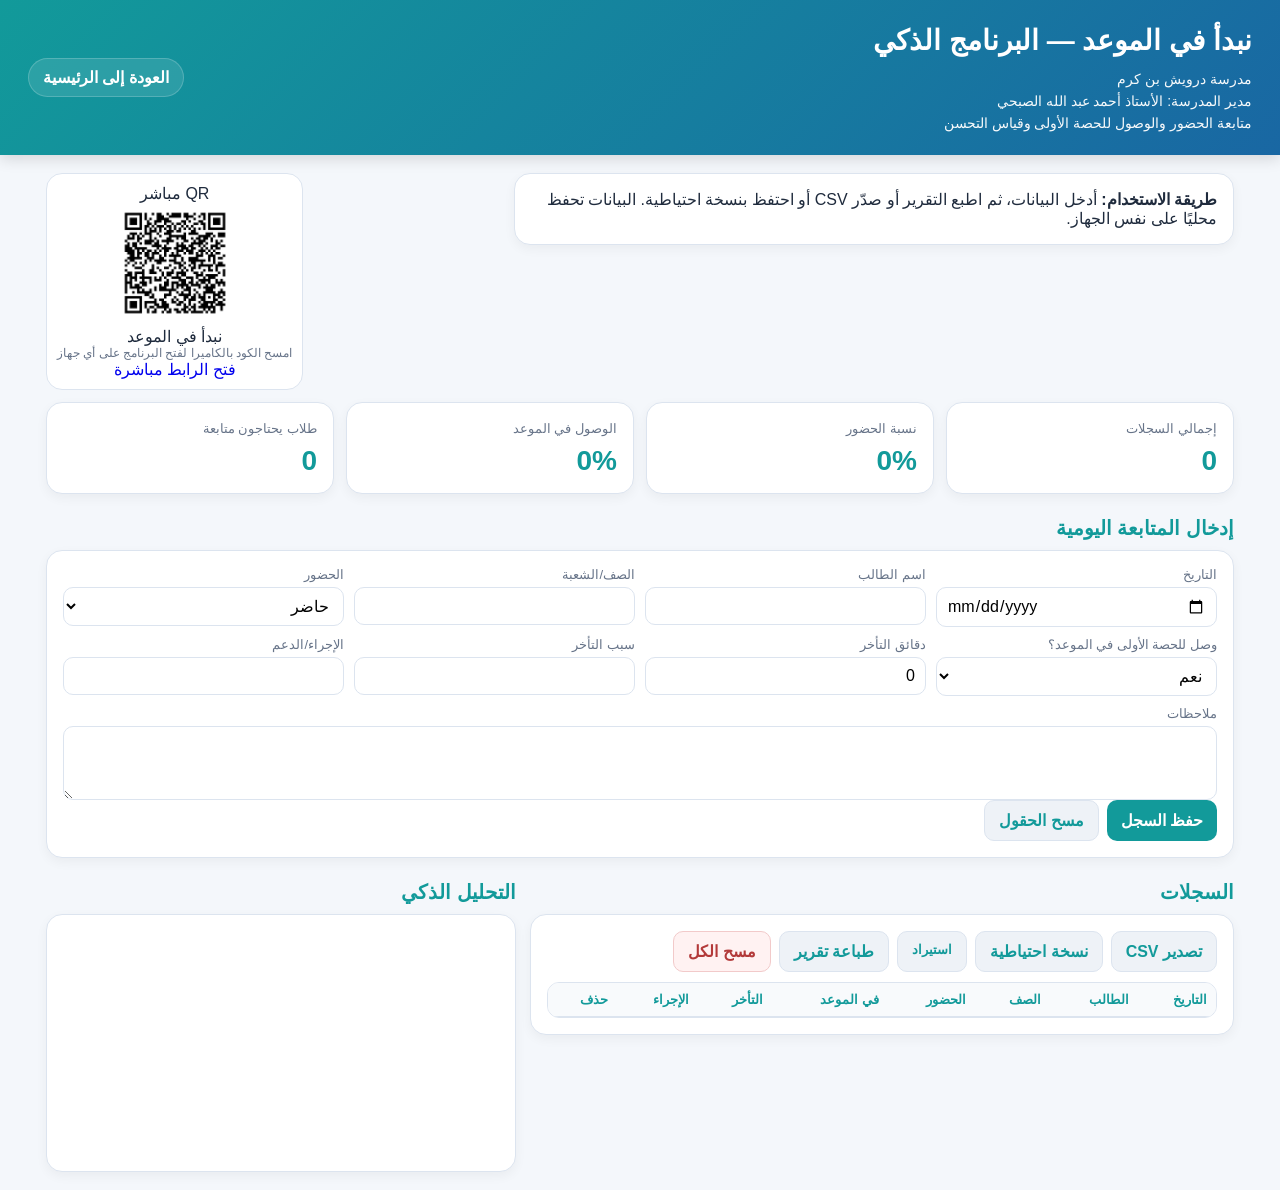
<file: on-time.html>
<!doctype html><html lang="ar" dir="rtl"><head><meta charset="utf-8"><meta name="viewport" content="width=device-width,initial-scale=1"><title>نبدأ في الموعد — البرنامج الذكي</title><style>
:root{--a:#17345f;--b:#284f86;--bg:#f4f7fb;--card:#ffffff;--text:#1f2b3d;--muted:#677489;--line:#dce4ef}
*{box-sizing:border-box}
body{margin:0;font-family:Tahoma,Arial,sans-serif;direction:rtl;background:var(--bg);color:var(--text)}
a{text-decoration:none}
header{padding:24px 28px;color:#fff;background:linear-gradient(135deg,var(--a),var(--b));box-shadow:0 4px 14px #0002}
header h1{margin:0 0 8px;font-size:28px}
.meta{font-size:14px;opacity:.96}
.wrap{max-width:1220px;margin:18px auto;padding:0 16px}
.grid{display:grid;grid-template-columns:repeat(4,1fr);gap:12px}.card{background:#fff;border:1px solid var(--line);border-radius:16px;padding:16px;box-shadow:0 4px 12px #0000000c}
.kpi b{display:block;font-size:28px;color:var(--a);margin-top:8px}.kpi span{font-size:13px;color:var(--muted)}
.title{font-size:20px;color:var(--a);margin:22px 0 10px;font-weight:700}.two{display:grid;grid-template-columns:1.2fr .8fr;gap:14px}
form{display:grid;grid-template-columns:repeat(4,1fr);gap:10px}.field{display:flex;flex-direction:column;gap:5px}label{font-size:13px;color:var(--muted)}
input,select,textarea,button{font:inherit}input,select,textarea{width:100%;padding:9px 10px;border:1px solid var(--line);border-radius:10px;background:#fff}textarea{min-height:74px;resize:vertical}
.actions,.toolbar{display:flex;gap:8px;flex-wrap:wrap}.toolbar{margin-bottom:10px}.full{grid-column:1/-1}
button,.btn{border:0;border-radius:10px;padding:10px 14px;cursor:pointer;background:var(--a);color:#fff;font-weight:700;display:inline-block}.secondary{background:#eef2f7;color:var(--a);border:1px solid var(--line)}.danger{background:#fff2f2;color:#b33a3a;border:1px solid #f2caca}
.table{max-height:340px;overflow:auto;border:1px solid var(--line);border-radius:12px}table{width:100%;border-collapse:collapse;font-size:13px}th,td{padding:9px;border-bottom:1px solid var(--line);text-align:right}th{background:#f8fafc;color:var(--a);position:sticky;top:0}
.badge{display:inline-block;padding:3px 8px;border-radius:999px;font-size:12px;font-weight:700}.ok{background:#e8f6f0;color:#137c5b}.warn{background:#fff5df;color:#c77700}.bad{background:#fdecec;color:#b33a3a}
.insight{padding:12px;border-right:4px solid var(--a);background:#f8fafc;border-radius:10px;margin:8px 0}.small{font-size:12px;color:var(--muted)}canvas{width:100%;height:220px;background:#fff;border-radius:12px}
.cards3{display:grid;grid-template-columns:repeat(3,1fr);gap:18px}.hero-card{background:#fff;border-radius:18px;padding:26px;box-shadow:0 6px 18px #0001;text-align:center;border:1px solid var(--line)}.hero-card h2{margin:8px 0 10px;color:var(--a);font-size:24px}.hero-card p{color:#27456d;font-size:16px;min-height:44px}
.home-btn{display:inline-block;margin-top:12px;padding:11px 18px;background:var(--a);color:#fff;border-radius:12px;font-weight:700}
.brandbar{display:flex;align-items:center;justify-content:space-between;gap:14px;flex-wrap:wrap}.brand-info{display:flex;flex-direction:column;gap:6px}.home-link{display:inline-flex;align-items:center;gap:8px;background:#ffffff1c;color:#fff;border:1px solid #ffffff30;padding:9px 14px;border-radius:999px;font-weight:700}
.qr-grid{display:grid;grid-template-columns:repeat(auto-fit,minmax(200px,1fr));gap:14px;margin-top:18px}.qr-card{background:#fff;border:1px solid var(--line);border-radius:16px;padding:16px;text-align:center;box-shadow:0 4px 12px #0000000c}.qr-card img{width:150px;height:150px;object-fit:contain;border:1px solid var(--line);border-radius:12px;background:#fff;padding:8px}.qr-card h3{margin:8px 0;color:var(--a)}.qr-card a{display:block;color:#1b5ca8;font-size:13px;word-break:break-all;margin-top:8px}
.subhead{display:flex;justify-content:space-between;align-items:flex-start;gap:16px;flex-wrap:wrap;margin-bottom:12px}.subhead .note{max-width:720px}.page-tools{display:flex;gap:10px;flex-wrap:wrap;align-items:center}.qr-mini{background:#fff;border:1px solid var(--line);border-radius:16px;padding:10px;text-align:center;min-width:170px}.qr-mini img{width:120px;height:120px;object-fit:contain}.qr-mini .tiny{font-size:12px;color:var(--muted)}
.footer-note{margin-top:18px;padding:14px;background:#eef4fb;border:1px solid var(--line);border-radius:14px;color:#365272}
@media(max-width:980px){.grid{grid-template-columns:repeat(2,1fr)}.two{grid-template-columns:1fr}form{grid-template-columns:repeat(2,1fr)}.cards3{grid-template-columns:1fr}
@media(max-width:600px){.grid,form{grid-template-columns:1fr}.full{grid-column:auto}header h1{font-size:22px}.hero-card h2{font-size:22px}
@media print{.no-print,.actions,.toolbar,form,.home-link,.qr-only-hide{display:none!important}.wrap{max-width:none;margin:0;padding:0}.card,.hero-card,.qr-card{box-shadow:none}.table{max-height:none;overflow:visible}

.qr-mini{position:relative;overflow:hidden;box-shadow:0 5px 16px #0000000d}
.qr-chip{position:absolute;top:0;right:0;background:var(--a);color:#fff;padding:5px 10px;border-bottom-left-radius:10px;font-size:11px;font-weight:700}
.qr-title{font-weight:700;color:var(--a);margin:2px 0 5px}
.qr-direct{display:inline-block;margin-top:8px;padding:7px 11px;border-radius:9px;background:var(--a);color:#fff!important;font-size:12px;font-weight:700}
@media print{.qr-direct,.qr-chip{display:none!important}}
</style></head><body style="--a:#129a9a;--b:#1967a3">
<header>
  <div class="brandbar">
    <div class="brand-info"><h1>نبدأ في الموعد — البرنامج الذكي</h1><div class="meta">مدرسة درويش بن كرم</div><div class="meta">مدير المدرسة: الأستاذ أحمد عبد الله الصبحي</div><div class="meta">متابعة الحضور والوصول للحصة الأولى وقياس التحسن</div></div>
    <a class="home-link no-print" href="index.html">العودة إلى الرئيسية</a>
  </div>
</header>
<div class="wrap">
  <div class="subhead"><div class="note"><div class="card"><b>طريقة الاستخدام:</b> أدخل البيانات، ثم اطبع التقرير أو صدّر CSV أو احتفظ بنسخة احتياطية. البيانات تحفظ محليًا على نفس الجهاز.</div></div><div class="page-tools"><div class="qr-mini"><div class="qr-chip">QR مباشر</div><img src="[data-uri]" alt="QR نبدأ في الموعد"><div class="qr-title">نبدأ في الموعد</div><div class="tiny">امسح الكود بالكاميرا لفتح البرنامج على أي جهاز</div><a class="qr-direct" target="_blank" rel="noopener" href="https://maa063178-collab.github.io/on-time.html">فتح الرابط مباشرة</a></div></div></div>
  <div class="grid"><div class="card kpi"><span>إجمالي السجلات</span><b id="k1">0</b></div><div class="card kpi"><span>نسبة الحضور</span><b id="k2">0%</b></div><div class="card kpi"><span>الوصول في الموعد</span><b id="k3">0%</b></div><div class="card kpi"><span>طلاب يحتاجون متابعة</span><b id="k4">0</b></div></div>
<div class="title">إدخال المتابعة اليومية</div><div class="card"><form>
<div class="field"><label>التاريخ</label><input id="date" type="date"></div><div class="field"><label>اسم الطالب</label><input id="name"></div><div class="field"><label>الصف/الشعبة</label><input id="cls"></div><div class="field"><label>الحضور</label><select id="present"><option>حاضر</option><option>غائب</option></select></div>
<div class="field"><label>وصل للحصة الأولى في الموعد؟</label><select id="ontime"><option>نعم</option><option>لا</option></select></div><div class="field"><label>دقائق التأخر</label><input id="late" type="number" min="0" value="0"></div><div class="field"><label>سبب التأخر</label><input id="reason"></div><div class="field"><label>الإجراء/الدعم</label><input id="action"></div>
<div class="field full"><label>ملاحظات</label><textarea id="notes"></textarea></div></form><div class="actions no-print"><button onclick="add()">حفظ السجل</button><button class="secondary" onclick="resetLite()">مسح الحقول</button></div></div>
<div class="two"><div><div class="title">السجلات</div><div class="card"><div class="toolbar no-print"><button class="secondary" onclick="dl('on-time.csv',csv(),'text/csv')">تصدير CSV</button><button class="secondary" onclick="backup()">نسخة احتياطية</button><label class="btn secondary">استيراد<input type="file" hidden onchange="restore(this)"></label><button class="secondary" onclick="window.print()">طباعة تقرير</button><button class="danger" onclick="wipe()">مسح الكل</button></div><div class="table"><table><thead><tr><th>التاريخ</th><th>الطالب</th><th>الصف</th><th>الحضور</th><th>في الموعد</th><th>التأخر</th><th>الإجراء</th><th class="no-print">حذف</th></tr></thead><tbody id="rows"></tbody></table></div></div></div><div><div class="title">التحليل الذكي</div><div class="card"><div id="insights"></div><canvas id="chart"></canvas></div></div></div>
</div>
<script>
const $=id=>document.getElementById(id),esc=s=>String(s??'').replace(/[&<>"']/g,m=>({'&':'&amp;','<':'&lt;','>':'&gt;','"':'&quot;',"'":'&#39;'}[m]));
let rows=JSON.parse(localStorage.getItem(C.key)||'[]');
function save(){localStorage.setItem(C.key,JSON.stringify(rows))}
function pct(a,b){return b?Math.round(a/b*100):0}
function today(){return new Date().toISOString().slice(0,10)}
function vals(){let r={}; for(const f of C.fields){ let e=$(f.id); let v=e.value; if(f.type==='number') v=+v||0; r[f.id]=v } return r }
function add(){ const r=vals(); for(const id of C.required){ if(!String(r[id]??'').trim()){ alert('يرجى تعبئة الحقول الأساسية'); return } } rows.push(r); save(); resetLite(); render(); }
function resetLite(){ for(const f of C.fields){ let e=$(f.id); if(!e) continue; if(f.id==='date'){e.value=today(); continue} if(e.tagName==='SELECT') e.selectedIndex=0; else if(f.type==='number') e.value='0'; else e.value=''; } }
function del(i){ rows.splice(i,1); save(); render(); }
function wipe(){ if(confirm('هل تريد مسح جميع البيانات؟')){ rows=[]; save(); render(); } }
function csv(){ if(!rows.length) return ''; const keys=Object.keys(rows[0]); const enc=v=>'"'+String(v??'').replaceAll('"','""')+'"'; return '\uFEFF'+[keys.map(enc).join(','), ...rows.map(r=>keys.map(k=>enc(r[k])).join(','))].join('\n') }
function dl(name,text,type){ const a=document.createElement('a'); a.href=URL.createObjectURL(new Blob([text],{type:type||'text/plain'})); a.download=name; a.click(); setTimeout(()=>URL.revokeObjectURL(a.href),1000); }
function backup(){ dl('backup_'+C.key+'.json', JSON.stringify(rows,null,2),'application/json') }
function restore(input){ const f=input.files[0]; if(!f) return; const rd=new FileReader(); rd.onload=()=>{ try{ rows=JSON.parse(rd.result)||[]; save(); render(); alert('تم الاستيراد بنجاح'); } catch(e){ alert('ملف غير صالح'); } }; rd.readAsText(f); }
function draw(id, labels, values, max=100){ const c=$(id), ctx=c.getContext('2d'); const dpr=window.devicePixelRatio||1, w=c.clientWidth||500, h=220; c.width=w*dpr; c.height=h*dpr; ctx.setTransform(dpr,0,0,dpr,0,0); ctx.clearRect(0,0,w,h); const pad=36; const bw=Math.max(34,(w-pad*2)/(values.length*1.8||1)); ctx.font='12px Tahoma'; ctx.textAlign='center'; values.forEach((v,i)=>{ const x=pad+i*bw*1.7; const bh=(h-70)*(Math.max(0,Math.min(max,v))/max); const y=h-34-bh; ctx.fillStyle=getComputedStyle(document.documentElement).getPropertyValue('--a').trim()||'#17345f'; ctx.fillRect(x,y,bw,bh); ctx.fillStyle='#1f2b3d'; ctx.fillText(String(v),x+bw/2,y-8); ctx.fillText(labels[i],x+bw/2,h-12); }); }
function render(){ if($('date')) $('date').value ||= today(); const out=C.analyze(rows,pct,draw,esc); $('k1').textContent=out.k1; $('k2').textContent=out.k2; $('k3').textContent=out.k3; $('k4').textContent=out.k4; $('rows').innerHTML=out.rowsHtml; $('insights').innerHTML=out.insights; }
window.addEventListener('load', render);


const C={
 key:'smart_punctuality_rows',
 fields:[{id:'date',type:'date'},{id:'name'},{id:'cls'},{id:'present',type:'select'},{id:'ontime',type:'select'},{id:'late',type:'number'},{id:'reason'},{id:'action'},{id:'notes'}],
 required:['date','name'],
 analyze:(rows,pct,draw,esc)=>{
   const pres=rows.filter(r=>r.present==='حاضر').length, on=rows.filter(r=>r.present==='حاضر'&&r.ontime==='نعم').length;
   const by={}; rows.forEach(r=>{ if(r.present==='حاضر'&&r.ontime==='لا') by[r.name]=(by[r.name]||0)+1; });
   const follow=Object.entries(by).filter(([,n])=>n>=2);
   let insights='';
   if(!rows.length) insights='<div class="insight">ابدأ بإدخال بيانات خط الأساس لخمسة أيام، ثم تابع التنفيذ أسبوعيًا.</div>';
   else {
      const onp=pct(on,pres); insights+=`<div class="insight">معدل الوصول في الموعد حاليًا <b>${onp}%</b>.</div>`;
      if(follow.length) insights+=`<div class="insight"><b>تنبيه متابعة:</b> ${follow.map(([n,c])=>esc(n)+' ('+c+')').join('، ')}</div>`;
      const lateRows=rows.filter(r=>+r.late>0); if(lateRows.length) insights+=`<div class="insight">متوسط دقائق التأخر: <b>${Math.round(lateRows.reduce((a,r)=>a+(+r.late||0),0)/lateRows.length)} دقيقة</b>.</div>`;
   }
   const rowsHtml=rows.slice().reverse().map((r,ri)=>{ const i=rows.length-1-ri; return `<tr><td>${esc(r.date)}</td><td>${esc(r.name)}</td><td>${esc(r.cls)}</td><td>${esc(r.present)}</td><td>${esc(r.ontime)}</td><td>${esc(r.late)}</td><td>${esc(r.action)}</td><td class="no-print"><button class="danger" onclick="del(${i})">حذف</button></td></tr>` }).join('');
   draw('chart',['الحضور','في الموعد'],[pct(pres,rows.length), pct(on,pres)],100);
   return {k1:rows.length,k2:pct(pres,rows.length)+'%',k3:pct(on,pres)+'%',k4:follow.length,rowsHtml,insights};
 }
};
</script></body></html>
</file>
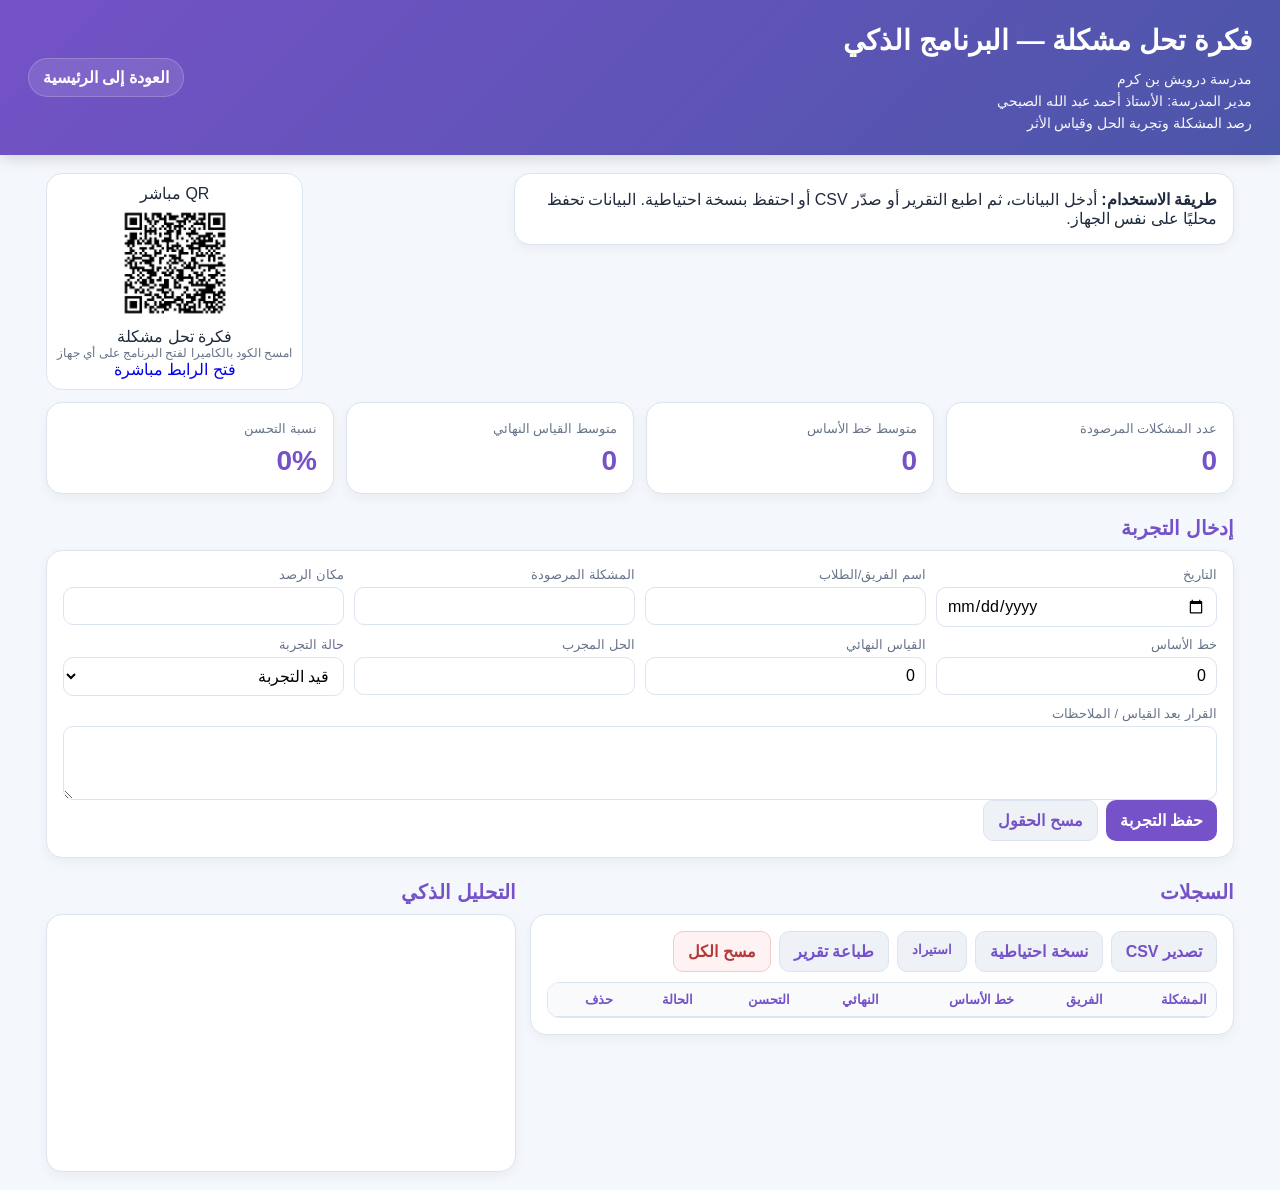
<file: problem-solving.html>
<!doctype html><html lang="ar" dir="rtl"><head><meta charset="utf-8"><meta name="viewport" content="width=device-width,initial-scale=1"><title>فكرة تحل مشكلة — البرنامج الذكي</title><style>
:root{--a:#17345f;--b:#284f86;--bg:#f4f7fb;--card:#ffffff;--text:#1f2b3d;--muted:#677489;--line:#dce4ef}
*{box-sizing:border-box}
body{margin:0;font-family:Tahoma,Arial,sans-serif;direction:rtl;background:var(--bg);color:var(--text)}
a{text-decoration:none}
header{padding:24px 28px;color:#fff;background:linear-gradient(135deg,var(--a),var(--b));box-shadow:0 4px 14px #0002}
header h1{margin:0 0 8px;font-size:28px}
.meta{font-size:14px;opacity:.96}
.wrap{max-width:1220px;margin:18px auto;padding:0 16px}
.grid{display:grid;grid-template-columns:repeat(4,1fr);gap:12px}.card{background:#fff;border:1px solid var(--line);border-radius:16px;padding:16px;box-shadow:0 4px 12px #0000000c}
.kpi b{display:block;font-size:28px;color:var(--a);margin-top:8px}.kpi span{font-size:13px;color:var(--muted)}
.title{font-size:20px;color:var(--a);margin:22px 0 10px;font-weight:700}.two{display:grid;grid-template-columns:1.2fr .8fr;gap:14px}
form{display:grid;grid-template-columns:repeat(4,1fr);gap:10px}.field{display:flex;flex-direction:column;gap:5px}label{font-size:13px;color:var(--muted)}
input,select,textarea,button{font:inherit}input,select,textarea{width:100%;padding:9px 10px;border:1px solid var(--line);border-radius:10px;background:#fff}textarea{min-height:74px;resize:vertical}
.actions,.toolbar{display:flex;gap:8px;flex-wrap:wrap}.toolbar{margin-bottom:10px}.full{grid-column:1/-1}
button,.btn{border:0;border-radius:10px;padding:10px 14px;cursor:pointer;background:var(--a);color:#fff;font-weight:700;display:inline-block}.secondary{background:#eef2f7;color:var(--a);border:1px solid var(--line)}.danger{background:#fff2f2;color:#b33a3a;border:1px solid #f2caca}
.table{max-height:340px;overflow:auto;border:1px solid var(--line);border-radius:12px}table{width:100%;border-collapse:collapse;font-size:13px}th,td{padding:9px;border-bottom:1px solid var(--line);text-align:right}th{background:#f8fafc;color:var(--a);position:sticky;top:0}
.badge{display:inline-block;padding:3px 8px;border-radius:999px;font-size:12px;font-weight:700}.ok{background:#e8f6f0;color:#137c5b}.warn{background:#fff5df;color:#c77700}.bad{background:#fdecec;color:#b33a3a}
.insight{padding:12px;border-right:4px solid var(--a);background:#f8fafc;border-radius:10px;margin:8px 0}.small{font-size:12px;color:var(--muted)}canvas{width:100%;height:220px;background:#fff;border-radius:12px}
.cards3{display:grid;grid-template-columns:repeat(3,1fr);gap:18px}.hero-card{background:#fff;border-radius:18px;padding:26px;box-shadow:0 6px 18px #0001;text-align:center;border:1px solid var(--line)}.hero-card h2{margin:8px 0 10px;color:var(--a);font-size:24px}.hero-card p{color:#27456d;font-size:16px;min-height:44px}
.home-btn{display:inline-block;margin-top:12px;padding:11px 18px;background:var(--a);color:#fff;border-radius:12px;font-weight:700}
.brandbar{display:flex;align-items:center;justify-content:space-between;gap:14px;flex-wrap:wrap}.brand-info{display:flex;flex-direction:column;gap:6px}.home-link{display:inline-flex;align-items:center;gap:8px;background:#ffffff1c;color:#fff;border:1px solid #ffffff30;padding:9px 14px;border-radius:999px;font-weight:700}
.qr-grid{display:grid;grid-template-columns:repeat(auto-fit,minmax(200px,1fr));gap:14px;margin-top:18px}.qr-card{background:#fff;border:1px solid var(--line);border-radius:16px;padding:16px;text-align:center;box-shadow:0 4px 12px #0000000c}.qr-card img{width:150px;height:150px;object-fit:contain;border:1px solid var(--line);border-radius:12px;background:#fff;padding:8px}.qr-card h3{margin:8px 0;color:var(--a)}.qr-card a{display:block;color:#1b5ca8;font-size:13px;word-break:break-all;margin-top:8px}
.subhead{display:flex;justify-content:space-between;align-items:flex-start;gap:16px;flex-wrap:wrap;margin-bottom:12px}.subhead .note{max-width:720px}.page-tools{display:flex;gap:10px;flex-wrap:wrap;align-items:center}.qr-mini{background:#fff;border:1px solid var(--line);border-radius:16px;padding:10px;text-align:center;min-width:170px}.qr-mini img{width:120px;height:120px;object-fit:contain}.qr-mini .tiny{font-size:12px;color:var(--muted)}
.footer-note{margin-top:18px;padding:14px;background:#eef4fb;border:1px solid var(--line);border-radius:14px;color:#365272}
@media(max-width:980px){.grid{grid-template-columns:repeat(2,1fr)}.two{grid-template-columns:1fr}form{grid-template-columns:repeat(2,1fr)}.cards3{grid-template-columns:1fr}
@media(max-width:600px){.grid,form{grid-template-columns:1fr}.full{grid-column:auto}header h1{font-size:22px}.hero-card h2{font-size:22px}
@media print{.no-print,.actions,.toolbar,form,.home-link,.qr-only-hide{display:none!important}.wrap{max-width:none;margin:0;padding:0}.card,.hero-card,.qr-card{box-shadow:none}.table{max-height:none;overflow:visible}

.qr-mini{position:relative;overflow:hidden;box-shadow:0 5px 16px #0000000d}
.qr-chip{position:absolute;top:0;right:0;background:var(--a);color:#fff;padding:5px 10px;border-bottom-left-radius:10px;font-size:11px;font-weight:700}
.qr-title{font-weight:700;color:var(--a);margin:2px 0 5px}
.qr-direct{display:inline-block;margin-top:8px;padding:7px 11px;border-radius:9px;background:var(--a);color:#fff!important;font-size:12px;font-weight:700}
@media print{.qr-direct,.qr-chip{display:none!important}}
</style></head><body style="--a:#7552c7;--b:#4b56a8">
<header>
  <div class="brandbar">
    <div class="brand-info"><h1>فكرة تحل مشكلة — البرنامج الذكي</h1><div class="meta">مدرسة درويش بن كرم</div><div class="meta">مدير المدرسة: الأستاذ أحمد عبد الله الصبحي</div><div class="meta">رصد المشكلة وتجربة الحل وقياس الأثر</div></div>
    <a class="home-link no-print" href="index.html">العودة إلى الرئيسية</a>
  </div>
</header>
<div class="wrap">
  <div class="subhead"><div class="note"><div class="card"><b>طريقة الاستخدام:</b> أدخل البيانات، ثم اطبع التقرير أو صدّر CSV أو احتفظ بنسخة احتياطية. البيانات تحفظ محليًا على نفس الجهاز.</div></div><div class="page-tools"><div class="qr-mini"><div class="qr-chip">QR مباشر</div><img src="[data-uri]" alt="QR فكرة تحل مشكلة"><div class="qr-title">فكرة تحل مشكلة</div><div class="tiny">امسح الكود بالكاميرا لفتح البرنامج على أي جهاز</div><a class="qr-direct" target="_blank" rel="noopener" href="https://maa063178-collab.github.io/problem-solving.html">فتح الرابط مباشرة</a></div></div></div>
  <div class="grid"><div class="card kpi"><span>عدد المشكلات المرصودة</span><b id="k1">0</b></div><div class="card kpi"><span>متوسط خط الأساس</span><b id="k2">0</b></div><div class="card kpi"><span>متوسط القياس النهائي</span><b id="k3">0</b></div><div class="card kpi"><span>نسبة التحسن</span><b id="k4">0%</b></div></div>
<div class="title">إدخال التجربة</div><div class="card"><form>
<div class="field"><label>التاريخ</label><input id="date" type="date"></div><div class="field"><label>اسم الفريق/الطلاب</label><input id="team"></div><div class="field"><label>المشكلة المرصودة</label><input id="problem"></div><div class="field"><label>مكان الرصد</label><input id="place"></div>
<div class="field"><label>خط الأساس</label><input id="baseline" type="number" min="0" step="0.01" value="0"></div><div class="field"><label>القياس النهائي</label><input id="final" type="number" min="0" step="0.01" value="0"></div><div class="field"><label>الحل المجرب</label><input id="solution"></div><div class="field"><label>حالة التجربة</label><select id="status"><option>قيد التجربة</option><option>ناجحة</option><option>تحتاج تعديل</option><option>متوقفة</option></select></div>
<div class="field full"><label>القرار بعد القياس / الملاحظات</label><textarea id="decision"></textarea></div></form><div class="actions no-print"><button onclick="add()">حفظ التجربة</button><button class="secondary" onclick="resetLite()">مسح الحقول</button></div></div>
<div class="two"><div><div class="title">السجلات</div><div class="card"><div class="toolbar no-print"><button class="secondary" onclick="dl('problem-solving.csv',csv(),'text/csv')">تصدير CSV</button><button class="secondary" onclick="backup()">نسخة احتياطية</button><label class="btn secondary">استيراد<input type="file" hidden onchange="restore(this)"></label><button class="secondary" onclick="window.print()">طباعة تقرير</button><button class="danger" onclick="wipe()">مسح الكل</button></div><div class="table"><table><thead><tr><th>المشكلة</th><th>الفريق</th><th>خط الأساس</th><th>النهائي</th><th>التحسن</th><th>الحالة</th><th class="no-print">حذف</th></tr></thead><tbody id="rows"></tbody></table></div></div></div><div><div class="title">التحليل الذكي</div><div class="card"><div id="insights"></div><canvas id="chart"></canvas></div></div></div>
</div>
<script>
const $=id=>document.getElementById(id),esc=s=>String(s??'').replace(/[&<>"']/g,m=>({'&':'&amp;','<':'&lt;','>':'&gt;','"':'&quot;',"'":'&#39;'}[m]));
let rows=JSON.parse(localStorage.getItem(C.key)||'[]');
function save(){localStorage.setItem(C.key,JSON.stringify(rows))}
function pct(a,b){return b?Math.round(a/b*100):0}
function today(){return new Date().toISOString().slice(0,10)}
function vals(){let r={}; for(const f of C.fields){ let e=$(f.id); let v=e.value; if(f.type==='number') v=+v||0; r[f.id]=v } return r }
function add(){ const r=vals(); for(const id of C.required){ if(!String(r[id]??'').trim()){ alert('يرجى تعبئة الحقول الأساسية'); return } } rows.push(r); save(); resetLite(); render(); }
function resetLite(){ for(const f of C.fields){ let e=$(f.id); if(!e) continue; if(f.id==='date'){e.value=today(); continue} if(e.tagName==='SELECT') e.selectedIndex=0; else if(f.type==='number') e.value='0'; else e.value=''; } }
function del(i){ rows.splice(i,1); save(); render(); }
function wipe(){ if(confirm('هل تريد مسح جميع البيانات؟')){ rows=[]; save(); render(); } }
function csv(){ if(!rows.length) return ''; const keys=Object.keys(rows[0]); const enc=v=>'"'+String(v??'').replaceAll('"','""')+'"'; return '\uFEFF'+[keys.map(enc).join(','), ...rows.map(r=>keys.map(k=>enc(r[k])).join(','))].join('\n') }
function dl(name,text,type){ const a=document.createElement('a'); a.href=URL.createObjectURL(new Blob([text],{type:type||'text/plain'})); a.download=name; a.click(); setTimeout(()=>URL.revokeObjectURL(a.href),1000); }
function backup(){ dl('backup_'+C.key+'.json', JSON.stringify(rows,null,2),'application/json') }
function restore(input){ const f=input.files[0]; if(!f) return; const rd=new FileReader(); rd.onload=()=>{ try{ rows=JSON.parse(rd.result)||[]; save(); render(); alert('تم الاستيراد بنجاح'); } catch(e){ alert('ملف غير صالح'); } }; rd.readAsText(f); }
function draw(id, labels, values, max=100){ const c=$(id), ctx=c.getContext('2d'); const dpr=window.devicePixelRatio||1, w=c.clientWidth||500, h=220; c.width=w*dpr; c.height=h*dpr; ctx.setTransform(dpr,0,0,dpr,0,0); ctx.clearRect(0,0,w,h); const pad=36; const bw=Math.max(34,(w-pad*2)/(values.length*1.8||1)); ctx.font='12px Tahoma'; ctx.textAlign='center'; values.forEach((v,i)=>{ const x=pad+i*bw*1.7; const bh=(h-70)*(Math.max(0,Math.min(max,v))/max); const y=h-34-bh; ctx.fillStyle=getComputedStyle(document.documentElement).getPropertyValue('--a').trim()||'#17345f'; ctx.fillRect(x,y,bw,bh); ctx.fillStyle='#1f2b3d'; ctx.fillText(String(v),x+bw/2,y-8); ctx.fillText(labels[i],x+bw/2,h-12); }); }
function render(){ if($('date')) $('date').value ||= today(); const out=C.analyze(rows,pct,draw,esc); $('k1').textContent=out.k1; $('k2').textContent=out.k2; $('k3').textContent=out.k3; $('k4').textContent=out.k4; $('rows').innerHTML=out.rowsHtml; $('insights').innerHTML=out.insights; }
window.addEventListener('load', render);


const C={
 key:'smart_problem_rows',
 fields:[{id:'date',type:'date'},{id:'team'},{id:'problem'},{id:'place'},{id:'baseline',type:'number'},{id:'final',type:'number'},{id:'solution'},{id:'status',type:'select'},{id:'decision'}],
 required:['date','team','problem'],
 analyze:(rows,pct,draw,esc)=>{
   const imp=(b,f)=>b>0?Math.round(((b-f)/b)*100):0;
   const avg=a=>rows.length?(rows.reduce((s,r)=>s+(+r[a]||0),0)/rows.length):0; const b=avg('baseline'), f=avg('final'), allImp=imp(b,f);
   let insights=''; if(!rows.length) insights='<div class="insight">ابدأ برصد المشكلة عدديًا كخط أساس ثم جرّب حلاً واحدًا قابلًا للقياس.</div>'; else {
      insights+=`<div class="insight">نسبة التحسن الكلية التقريبية: <b>${allImp}%</b>.</div>`;
      const need=rows.filter(r=>imp(+r.baseline||0,+r.final||0)<10); if(need.length) insights+=`<div class="insight"><b>تجارب تحتاج مراجعة:</b> ${need.map(r=>esc(r.problem)).join('، ')}</div>`;
   }
   const rowsHtml=rows.slice().reverse().map((r,ri)=>{ const i=rows.length-1-ri; const p=imp(+r.baseline||0,+r.final||0); const cls=p>=20?'ok':p>0?'warn':'bad'; return `<tr><td>${esc(r.problem)}</td><td>${esc(r.team)}</td><td>${esc(r.baseline)}</td><td>${esc(r.final)}</td><td><span class="badge ${cls}">${p}%</span></td><td>${esc(r.status)}</td><td class="no-print"><button class="danger" onclick="del(${i})">حذف</button></td></tr>` }).join('');
   draw('chart',['خط الأساس','النهائي'],[Math.round(b||0),Math.round(f||0)],Math.max(100,Math.ceil(Math.max(b||0,f||0)/10)*10||100));
   return {k1:rows.length,k2:(b||0).toFixed(1),k3:(f||0).toFixed(1),k4:allImp+'%',rowsHtml,insights};
 }
};
</script></body></html>
</file>
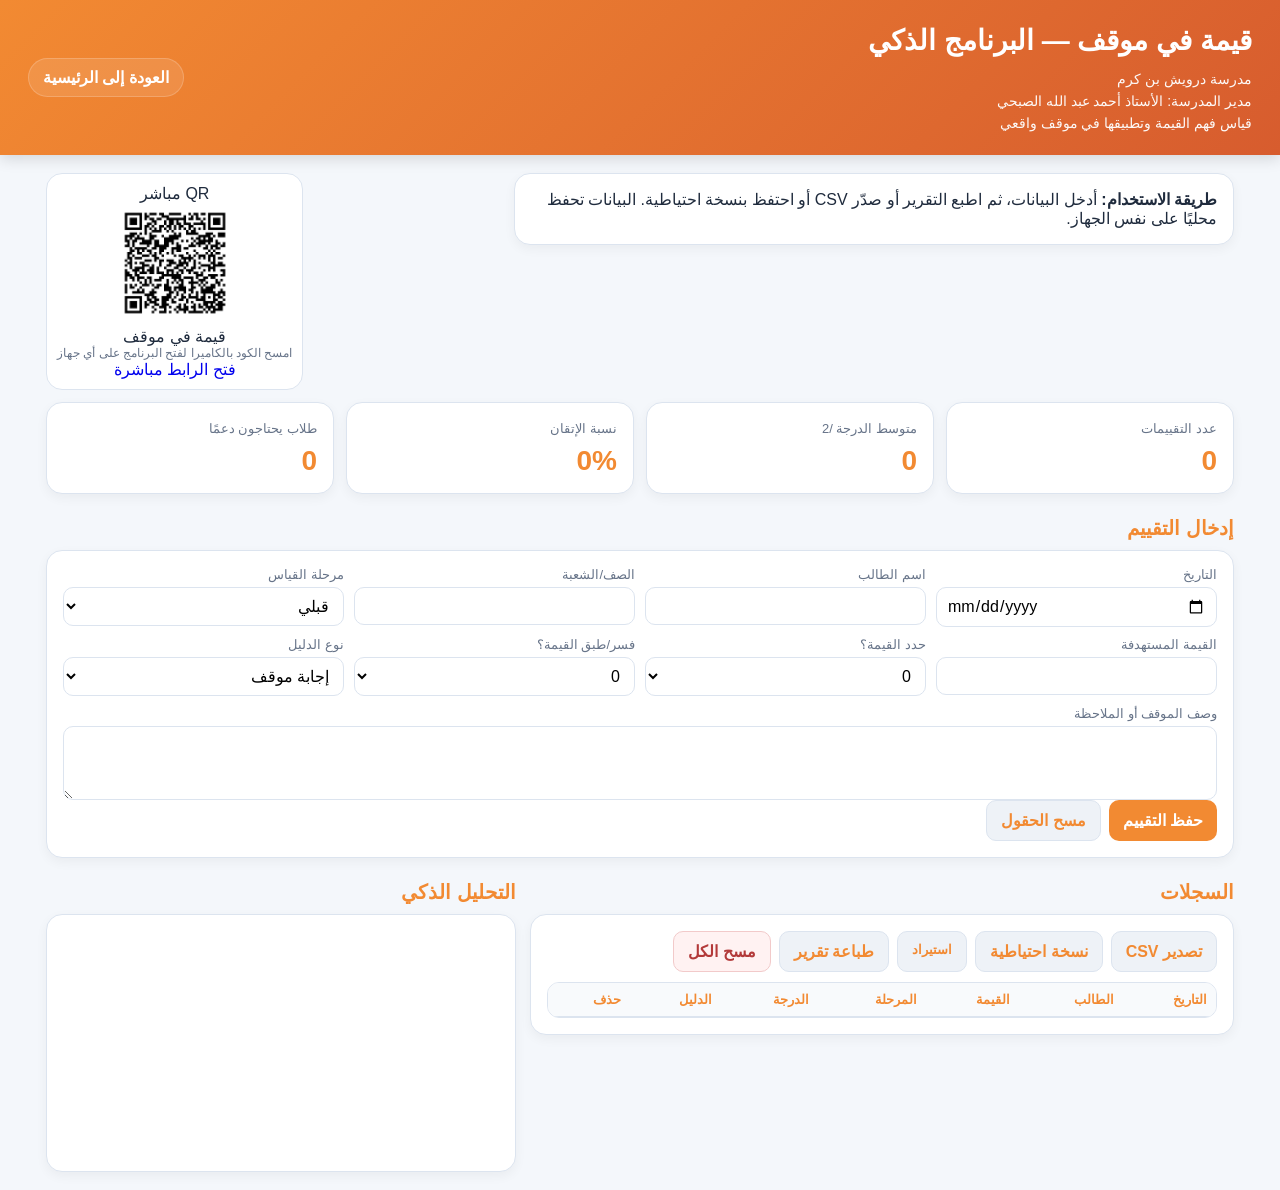
<file: values.html>
<!doctype html><html lang="ar" dir="rtl"><head><meta charset="utf-8"><meta name="viewport" content="width=device-width,initial-scale=1"><title>قيمة في موقف — البرنامج الذكي</title><style>
:root{--a:#17345f;--b:#284f86;--bg:#f4f7fb;--card:#ffffff;--text:#1f2b3d;--muted:#677489;--line:#dce4ef}
*{box-sizing:border-box}
body{margin:0;font-family:Tahoma,Arial,sans-serif;direction:rtl;background:var(--bg);color:var(--text)}
a{text-decoration:none}
header{padding:24px 28px;color:#fff;background:linear-gradient(135deg,var(--a),var(--b));box-shadow:0 4px 14px #0002}
header h1{margin:0 0 8px;font-size:28px}
.meta{font-size:14px;opacity:.96}
.wrap{max-width:1220px;margin:18px auto;padding:0 16px}
.grid{display:grid;grid-template-columns:repeat(4,1fr);gap:12px}.card{background:#fff;border:1px solid var(--line);border-radius:16px;padding:16px;box-shadow:0 4px 12px #0000000c}
.kpi b{display:block;font-size:28px;color:var(--a);margin-top:8px}.kpi span{font-size:13px;color:var(--muted)}
.title{font-size:20px;color:var(--a);margin:22px 0 10px;font-weight:700}.two{display:grid;grid-template-columns:1.2fr .8fr;gap:14px}
form{display:grid;grid-template-columns:repeat(4,1fr);gap:10px}.field{display:flex;flex-direction:column;gap:5px}label{font-size:13px;color:var(--muted)}
input,select,textarea,button{font:inherit}input,select,textarea{width:100%;padding:9px 10px;border:1px solid var(--line);border-radius:10px;background:#fff}textarea{min-height:74px;resize:vertical}
.actions,.toolbar{display:flex;gap:8px;flex-wrap:wrap}.toolbar{margin-bottom:10px}.full{grid-column:1/-1}
button,.btn{border:0;border-radius:10px;padding:10px 14px;cursor:pointer;background:var(--a);color:#fff;font-weight:700;display:inline-block}.secondary{background:#eef2f7;color:var(--a);border:1px solid var(--line)}.danger{background:#fff2f2;color:#b33a3a;border:1px solid #f2caca}
.table{max-height:340px;overflow:auto;border:1px solid var(--line);border-radius:12px}table{width:100%;border-collapse:collapse;font-size:13px}th,td{padding:9px;border-bottom:1px solid var(--line);text-align:right}th{background:#f8fafc;color:var(--a);position:sticky;top:0}
.badge{display:inline-block;padding:3px 8px;border-radius:999px;font-size:12px;font-weight:700}.ok{background:#e8f6f0;color:#137c5b}.warn{background:#fff5df;color:#c77700}.bad{background:#fdecec;color:#b33a3a}
.insight{padding:12px;border-right:4px solid var(--a);background:#f8fafc;border-radius:10px;margin:8px 0}.small{font-size:12px;color:var(--muted)}canvas{width:100%;height:220px;background:#fff;border-radius:12px}
.cards3{display:grid;grid-template-columns:repeat(3,1fr);gap:18px}.hero-card{background:#fff;border-radius:18px;padding:26px;box-shadow:0 6px 18px #0001;text-align:center;border:1px solid var(--line)}.hero-card h2{margin:8px 0 10px;color:var(--a);font-size:24px}.hero-card p{color:#27456d;font-size:16px;min-height:44px}
.home-btn{display:inline-block;margin-top:12px;padding:11px 18px;background:var(--a);color:#fff;border-radius:12px;font-weight:700}
.brandbar{display:flex;align-items:center;justify-content:space-between;gap:14px;flex-wrap:wrap}.brand-info{display:flex;flex-direction:column;gap:6px}.home-link{display:inline-flex;align-items:center;gap:8px;background:#ffffff1c;color:#fff;border:1px solid #ffffff30;padding:9px 14px;border-radius:999px;font-weight:700}
.qr-grid{display:grid;grid-template-columns:repeat(auto-fit,minmax(200px,1fr));gap:14px;margin-top:18px}.qr-card{background:#fff;border:1px solid var(--line);border-radius:16px;padding:16px;text-align:center;box-shadow:0 4px 12px #0000000c}.qr-card img{width:150px;height:150px;object-fit:contain;border:1px solid var(--line);border-radius:12px;background:#fff;padding:8px}.qr-card h3{margin:8px 0;color:var(--a)}.qr-card a{display:block;color:#1b5ca8;font-size:13px;word-break:break-all;margin-top:8px}
.subhead{display:flex;justify-content:space-between;align-items:flex-start;gap:16px;flex-wrap:wrap;margin-bottom:12px}.subhead .note{max-width:720px}.page-tools{display:flex;gap:10px;flex-wrap:wrap;align-items:center}.qr-mini{background:#fff;border:1px solid var(--line);border-radius:16px;padding:10px;text-align:center;min-width:170px}.qr-mini img{width:120px;height:120px;object-fit:contain}.qr-mini .tiny{font-size:12px;color:var(--muted)}
.footer-note{margin-top:18px;padding:14px;background:#eef4fb;border:1px solid var(--line);border-radius:14px;color:#365272}
@media(max-width:980px){.grid{grid-template-columns:repeat(2,1fr)}.two{grid-template-columns:1fr}form{grid-template-columns:repeat(2,1fr)}.cards3{grid-template-columns:1fr}
@media(max-width:600px){.grid,form{grid-template-columns:1fr}.full{grid-column:auto}header h1{font-size:22px}.hero-card h2{font-size:22px}
@media print{.no-print,.actions,.toolbar,form,.home-link,.qr-only-hide{display:none!important}.wrap{max-width:none;margin:0;padding:0}.card,.hero-card,.qr-card{box-shadow:none}.table{max-height:none;overflow:visible}

.qr-mini{position:relative;overflow:hidden;box-shadow:0 5px 16px #0000000d}
.qr-chip{position:absolute;top:0;right:0;background:var(--a);color:#fff;padding:5px 10px;border-bottom-left-radius:10px;font-size:11px;font-weight:700}
.qr-title{font-weight:700;color:var(--a);margin:2px 0 5px}
.qr-direct{display:inline-block;margin-top:8px;padding:7px 11px;border-radius:9px;background:var(--a);color:#fff!important;font-size:12px;font-weight:700}
@media print{.qr-direct,.qr-chip{display:none!important}}
</style></head><body style="--a:#f28a32;--b:#d75c2e">
<header>
  <div class="brandbar">
    <div class="brand-info"><h1>قيمة في موقف — البرنامج الذكي</h1><div class="meta">مدرسة درويش بن كرم</div><div class="meta">مدير المدرسة: الأستاذ أحمد عبد الله الصبحي</div><div class="meta">قياس فهم القيمة وتطبيقها في موقف واقعي</div></div>
    <a class="home-link no-print" href="index.html">العودة إلى الرئيسية</a>
  </div>
</header>
<div class="wrap">
  <div class="subhead"><div class="note"><div class="card"><b>طريقة الاستخدام:</b> أدخل البيانات، ثم اطبع التقرير أو صدّر CSV أو احتفظ بنسخة احتياطية. البيانات تحفظ محليًا على نفس الجهاز.</div></div><div class="page-tools"><div class="qr-mini"><div class="qr-chip">QR مباشر</div><img src="[data-uri]" alt="QR قيمة في موقف"><div class="qr-title">قيمة في موقف</div><div class="tiny">امسح الكود بالكاميرا لفتح البرنامج على أي جهاز</div><a class="qr-direct" target="_blank" rel="noopener" href="https://maa063178-collab.github.io/values.html">فتح الرابط مباشرة</a></div></div></div>
  <div class="grid"><div class="card kpi"><span>عدد التقييمات</span><b id="k1">0</b></div><div class="card kpi"><span>متوسط الدرجة /2</span><b id="k2">0</b></div><div class="card kpi"><span>نسبة الإتقان</span><b id="k3">0%</b></div><div class="card kpi"><span>طلاب يحتاجون دعمًا</span><b id="k4">0</b></div></div>
<div class="title">إدخال التقييم</div><div class="card"><form>
<div class="field"><label>التاريخ</label><input id="date" type="date"></div><div class="field"><label>اسم الطالب</label><input id="name"></div><div class="field"><label>الصف/الشعبة</label><input id="cls"></div><div class="field"><label>مرحلة القياس</label><select id="stage"><option>قبلي</option><option>أثناء التنفيذ</option><option>بعدي</option></select></div>
<div class="field"><label>القيمة المستهدفة</label><input id="value"></div><div class="field"><label>حدد القيمة؟</label><select id="identify"><option value="0">0</option><option value="1">1</option></select></div><div class="field"><label>فسر/طبق القيمة؟</label><select id="apply"><option value="0">0</option><option value="1">1</option></select></div><div class="field"><label>نوع الدليل</label><select id="evidence"><option>إجابة موقف</option><option>ملاحظة سلوكية</option><option>منتج طالب</option><option>تأمل/كتابة</option></select></div>
<div class="field full"><label>وصف الموقف أو الملاحظة</label><textarea id="scenario"></textarea></div></form><div class="actions no-print"><button onclick="add()">حفظ التقييم</button><button class="secondary" onclick="resetLite()">مسح الحقول</button></div></div>
<div class="two"><div><div class="title">السجلات</div><div class="card"><div class="toolbar no-print"><button class="secondary" onclick="dl('values.csv',csv(),'text/csv')">تصدير CSV</button><button class="secondary" onclick="backup()">نسخة احتياطية</button><label class="btn secondary">استيراد<input type="file" hidden onchange="restore(this)"></label><button class="secondary" onclick="window.print()">طباعة تقرير</button><button class="danger" onclick="wipe()">مسح الكل</button></div><div class="table"><table><thead><tr><th>التاريخ</th><th>الطالب</th><th>القيمة</th><th>المرحلة</th><th>الدرجة</th><th>الدليل</th><th class="no-print">حذف</th></tr></thead><tbody id="rows"></tbody></table></div></div></div><div><div class="title">التحليل الذكي</div><div class="card"><div id="insights"></div><canvas id="chart"></canvas></div></div></div>
</div>
<script>
const $=id=>document.getElementById(id),esc=s=>String(s??'').replace(/[&<>"']/g,m=>({'&':'&amp;','<':'&lt;','>':'&gt;','"':'&quot;',"'":'&#39;'}[m]));
let rows=JSON.parse(localStorage.getItem(C.key)||'[]');
function save(){localStorage.setItem(C.key,JSON.stringify(rows))}
function pct(a,b){return b?Math.round(a/b*100):0}
function today(){return new Date().toISOString().slice(0,10)}
function vals(){let r={}; for(const f of C.fields){ let e=$(f.id); let v=e.value; if(f.type==='number') v=+v||0; r[f.id]=v } return r }
function add(){ const r=vals(); for(const id of C.required){ if(!String(r[id]??'').trim()){ alert('يرجى تعبئة الحقول الأساسية'); return } } rows.push(r); save(); resetLite(); render(); }
function resetLite(){ for(const f of C.fields){ let e=$(f.id); if(!e) continue; if(f.id==='date'){e.value=today(); continue} if(e.tagName==='SELECT') e.selectedIndex=0; else if(f.type==='number') e.value='0'; else e.value=''; } }
function del(i){ rows.splice(i,1); save(); render(); }
function wipe(){ if(confirm('هل تريد مسح جميع البيانات؟')){ rows=[]; save(); render(); } }
function csv(){ if(!rows.length) return ''; const keys=Object.keys(rows[0]); const enc=v=>'"'+String(v??'').replaceAll('"','""')+'"'; return '\uFEFF'+[keys.map(enc).join(','), ...rows.map(r=>keys.map(k=>enc(r[k])).join(','))].join('\n') }
function dl(name,text,type){ const a=document.createElement('a'); a.href=URL.createObjectURL(new Blob([text],{type:type||'text/plain'})); a.download=name; a.click(); setTimeout(()=>URL.revokeObjectURL(a.href),1000); }
function backup(){ dl('backup_'+C.key+'.json', JSON.stringify(rows,null,2),'application/json') }
function restore(input){ const f=input.files[0]; if(!f) return; const rd=new FileReader(); rd.onload=()=>{ try{ rows=JSON.parse(rd.result)||[]; save(); render(); alert('تم الاستيراد بنجاح'); } catch(e){ alert('ملف غير صالح'); } }; rd.readAsText(f); }
function draw(id, labels, values, max=100){ const c=$(id), ctx=c.getContext('2d'); const dpr=window.devicePixelRatio||1, w=c.clientWidth||500, h=220; c.width=w*dpr; c.height=h*dpr; ctx.setTransform(dpr,0,0,dpr,0,0); ctx.clearRect(0,0,w,h); const pad=36; const bw=Math.max(34,(w-pad*2)/(values.length*1.8||1)); ctx.font='12px Tahoma'; ctx.textAlign='center'; values.forEach((v,i)=>{ const x=pad+i*bw*1.7; const bh=(h-70)*(Math.max(0,Math.min(max,v))/max); const y=h-34-bh; ctx.fillStyle=getComputedStyle(document.documentElement).getPropertyValue('--a').trim()||'#17345f'; ctx.fillRect(x,y,bw,bh); ctx.fillStyle='#1f2b3d'; ctx.fillText(String(v),x+bw/2,y-8); ctx.fillText(labels[i],x+bw/2,h-12); }); }
function render(){ if($('date')) $('date').value ||= today(); const out=C.analyze(rows,pct,draw,esc); $('k1').textContent=out.k1; $('k2').textContent=out.k2; $('k3').textContent=out.k3; $('k4').textContent=out.k4; $('rows').innerHTML=out.rowsHtml; $('insights').innerHTML=out.insights; }
window.addEventListener('load', render);


const C={
 key:'smart_values_rows',
 fields:[{id:'date',type:'date'},{id:'name'},{id:'cls'},{id:'stage',type:'select'},{id:'value'},{id:'identify',type:'select'},{id:'apply',type:'select'},{id:'evidence',type:'select'},{id:'scenario'}],
 required:['date','name','value'],
 analyze:(rows,pct,draw,esc)=>{
   rows=rows.map(r=>({ ...r, score:(+r.identify||0)+(+r.apply||0) }));
   const avg=rows.length?(rows.reduce((a,r)=>a+r.score,0)/rows.length).toFixed(2):0; const mastered=rows.filter(r=>r.score===2).length;
   const by={}; rows.forEach(r=>{ (by[r.name]??=[]).push(r.score) }); const low=Object.entries(by).filter(([,a])=>a.reduce((x,y)=>x+y,0)/a.length<1.5);
   let insights=''; if(!rows.length) insights='<div class="insight">ابدأ بقياس قبلي ثم أعد القياس بعد التنفيذ للمقارنة.</div>'; else {
      const pre=rows.filter(r=>r.stage==='قبلي'), post=rows.filter(r=>r.stage==='بعدي'); const av=a=>a.length?a.reduce((x,r)=>x+r.score,0)/a.length:0;
      if(pre.length&&post.length) insights+=`<div class="insight">الفرق بين القياس القبلي والبعدي: <b>${(av(post)-av(pre)).toFixed(2)} درجة</b> من 2.</div>`;
      if(low.length) insights+=`<div class="insight"><b>طلاب يحتاجون دعمًا:</b> ${low.map(([n])=>esc(n)).join('، ')}</div>`;
   }
   const rowsHtml=rows.slice().reverse().map((r,ri)=>{ const i=rows.length-1-ri; const cls=r.score===2?'ok':r.score===1?'warn':'bad'; return `<tr><td>${esc(r.date)}</td><td>${esc(r.name)}</td><td>${esc(r.value)}</td><td>${esc(r.stage)}</td><td><span class="badge ${cls}">${r.score}/2</span></td><td>${esc(r.evidence)}</td><td class="no-print"><button class="danger" onclick="del(${i})">حذف</button></td></tr>` }).join('');
   const pre=rows.filter(r=>r.stage==='قبلي'), post=rows.filter(r=>r.stage==='بعدي'); const avp=a=>a.length?Math.round((a.reduce((x,r)=>x+r.score,0)/a.length)*50):0;
   draw('chart',['قبلي','بعدي'],[avp(pre),avp(post)],100);
   return {k1:rows.length,k2:avg,k3:pct(mastered,rows.length)+'%',k4:low.length,rowsHtml,insights};
 }
};
</script></body></html>
</file>
